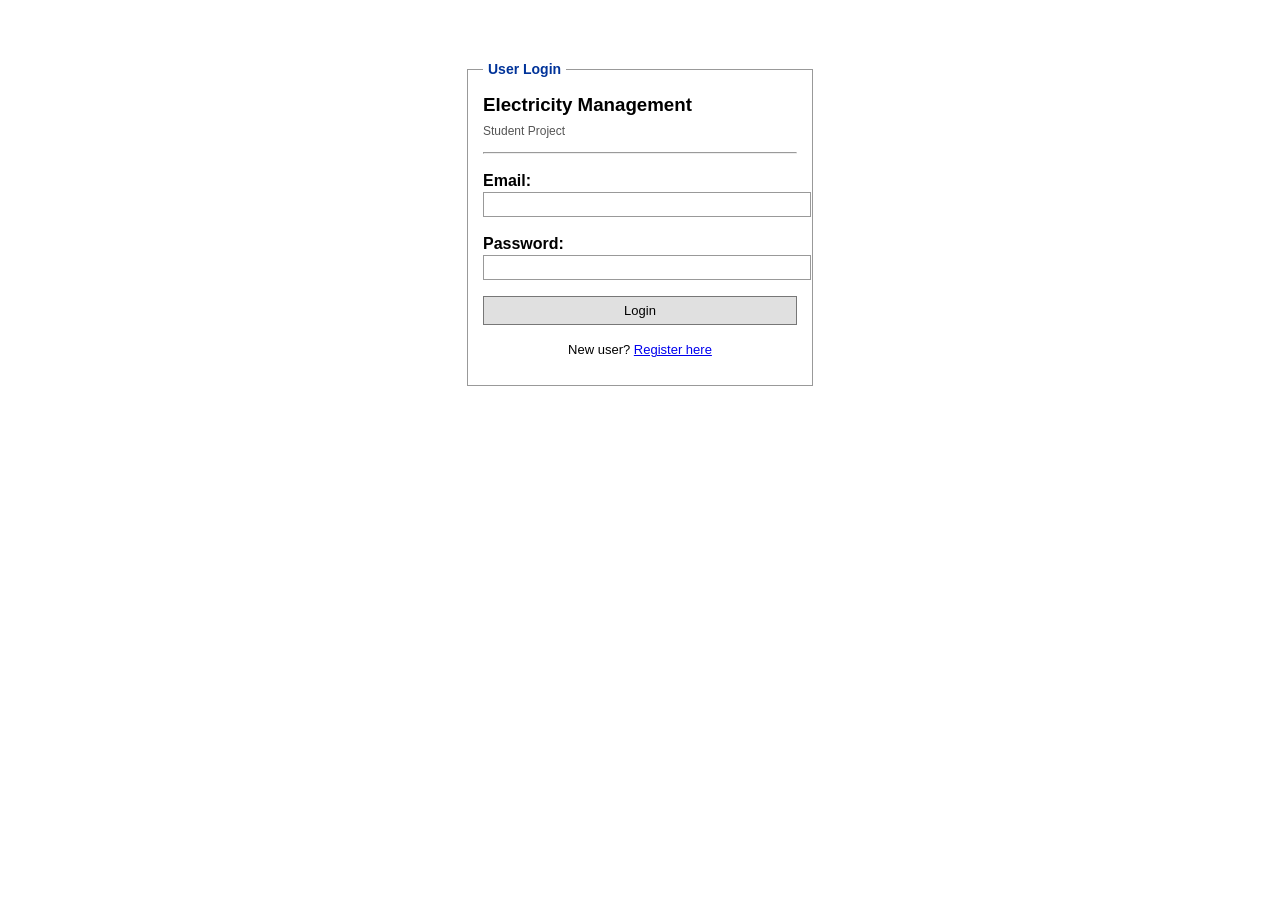
<file: AI-Household-Electricity-Management/frontend/index.html>
<!DOCTYPE html>
<html lang="en">
<head>
  <meta charset="UTF-8">
  <meta http-equiv="Cache-Control" content="no-cache, no-store, must-revalidate">
  <meta http-equiv="Pragma" content="no-cache">
  <meta http-equiv="Expires" content="0">
  <title>Electricity Management System</title>
  <script>
    (function() {
      var token = localStorage.getItem("ai_electricity_token");
      var isAuth = localStorage.getItem("user_authenticated") === "true";
      if (token && isAuth) {
        window.location.replace("pages/ai-forecast.html");
      } else {
        window.location.replace("pages/login.html");
      }
    })();
  </script>
</head>
<body style="font-family: Arial, sans-serif; display: flex; align-items: center; justify-content: center; height: 100vh; background-color: #f4f6f9; color: #333;">
  <p>Loading Electricity Management System... <a href="pages/login.html" style="color: #004085;">Click here to continue</a>.</p>
</body>
</html>
</file>
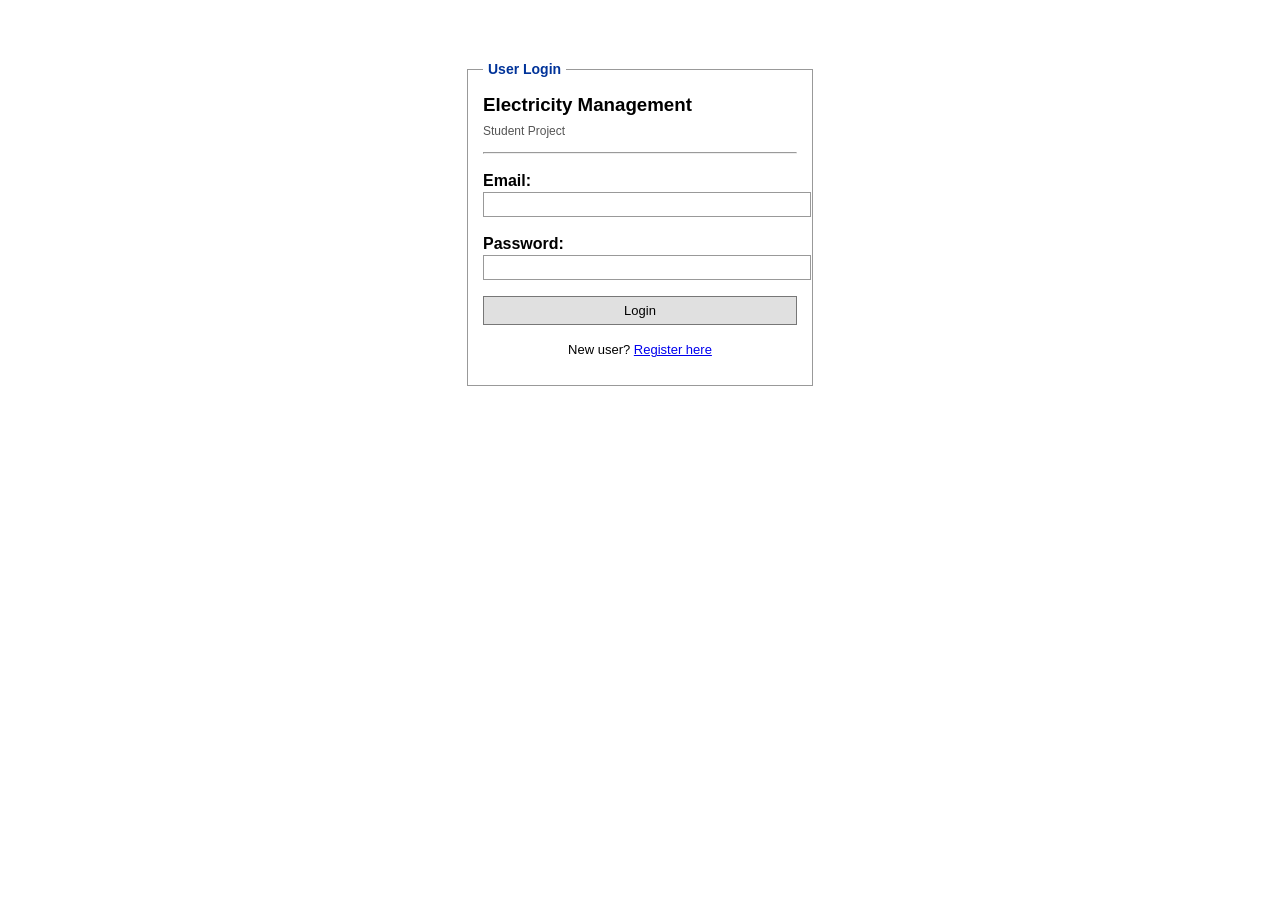
<file: AI-Household-Electricity-Management/frontend/pages/ai-forecast.html>
<!DOCTYPE html>
<html lang="en">
<head>
  <meta charset="UTF-8">
  <title>Forecast - Electricity Management</title>
  <link rel="stylesheet" href="../css/style.css">
  <script>
    (function() {
      if (!localStorage.getItem("ai_electricity_token")) {
        window.location.replace("login.html");
      }
    })();
  </script>
</head>
<body>

  <!-- Simple Navigation Bar -->
  <div class="nav-bar">
    <div>
      <b>Electricity Project</b> &nbsp;|&nbsp;
      <a href="ai-forecast.html" class="active">Forecast</a>
      <a href="gruha-jyothi.html">Gruha Jyothi</a>
      <a href="payment.html">Pay Bill</a>
      <a href="data-entry.html">Profile</a>
    </div>
    <div>
      <span id="headerUserEmail" style="color: #555; font-size: 13px;"></span> &nbsp;|&nbsp;
      <a href="javascript:void(0)" onclick="ApiClient.logout()">Logout</a>
    </div>
  </div>

  <h3 style="margin-bottom: 4px;">Electricity Consumption Forecast</h3>
  <p style="font-size: 13px; color: #555; margin-top: 0; margin-bottom: 12px;">
    Enter your current meter reading to calculate projected consumption.
    <span id="badgeModelName" style="float: right; font-size: 11px; color: #777;">ML Model</span>
  </p>

  <!-- 1. Reading Input -->
  <fieldset>
    <legend>Enter Current Meter Reading</legend>
    <form id="midMonthForm" autocomplete="off">
      <table style="width: 100%; border: none;">
        <tr>
          <td style="width: 45%;">
            <label for="inputPartialKwh">Units Used So Far (kWh):</label><br>
            <input type="number" id="inputPartialKwh" step="0.1" min="0" max="1000" placeholder="e.g. 75" required style="width: 90%;">
          </td>
          <td style="width: 40%;">
            <label for="inputDaysElapsed">Days Elapsed (1-31):</label><br>
            <input type="number" id="inputDaysElapsed" min="1" max="31" placeholder="e.g. 15" required style="width: 90%;">
          </td>
          <td style="width: 15%; vertical-align: bottom;">
            <button type="submit" id="btnUpdateMidMonth" style="padding: 5px 12px; font-weight: bold;">Update</button>
          </td>
        </tr>
      </table>
    </form>
    <div style="margin-top: 8px; font-size: 12px; background: #fafafa; padding: 6px; border: 1px solid #ddd;">
      Status: <b id="midMonthStatusBadge">ON TRACK</b> &nbsp;|&nbsp;
      Daily: <b id="metricDailyBurn">--</b> kWh/day &nbsp;|&nbsp;
      Remaining: <b id="metricRemaining">--</b> kWh &nbsp;|&nbsp;
      Margin to 200: <b id="metricSafetyMargin">--</b> kWh
      <div id="midMonthAdvisory" style="color: #666; margin-top: 3px;">Calculating...</div>
    </div>
  </fieldset>

  <!-- 2. Prediction Results (Simple Table) -->
  <fieldset>
    <legend>Forecast Results</legend>
    <table class="plain-table">
      <tr>
        <th style="width: 25%;">Predicted Units</th>
        <th style="width: 25%;">Daily Average</th>
        <th style="width: 25%;">Estimated Bill</th>
        <th style="width: 25%;">Margin to 200</th>
      </tr>
      <tr style="text-align: center; font-size: 16px;">
        <td><b id="forecastUnits" style="color: #003399;">--</b> <span style="font-size: 12px;">kWh</span></td>
        <td><b id="forecastDailyRate">--</b> <span style="font-size: 12px;">kWh/d</span></td>
        <td>₹<b id="forecastGrossBill" style="color: #003399;">--</b></td>
        <td><b id="forecastMargin">--</b> <span style="font-size: 12px;">kWh</span></td>
      </tr>
      <tr style="font-size: 11px; color: #555;">
        <td style="text-align: center;">End of month</td>
        <td style="text-align: center;">Burn rate</td>
        <td style="text-align: center;">Commercial bill</td>
        <td style="text-align: center;" id="forecastMarginText">Under ceiling</td>
      </tr>
    </table>
  </fieldset>

  <!-- 3. 200 Units Subsidy Limit Progress Bar -->
  <fieldset>
    <legend>Karnataka 200 Units Ceiling Tracker</legend>
    <div style="display: flex; justify-content: space-between; font-size: 12px; margin-bottom: 2px;">
      <span>Entitlement: <b id="lblEntitlement">-- kWh</b></span>
      <span>Status: <b id="meterCeilingStatus">CHECKING</b></span>
      <span>State Cap: <b>200.0 kWh</b></span>
    </div>

    <div class="bar-track">
      <div class="bar-fill" id="forecastMeterFill"></div>
    </div>

    <div style="display: flex; justify-content: space-between; font-size: 12px; color: #555;">
      <span>Projected: <b id="lblProjected">-- kWh</b></span>
      <span id="lblPercent">0% of 200 units</span>
    </div>
  </fieldset>

  <!-- 4. Monthly Budget Tracker -->
  <fieldset>
    <legend>Monthly Bill Budget Tracker</legend>
    <form id="budgetThresholdForm" autocomplete="off" style="margin-bottom: 6px;">
      <label for="inputBudgetInr" style="font-size: 12px;">Monthly Budget Limit (₹):</label>
      <input type="number" id="inputBudgetInr" value="2500" step="50" style="width: 100px;">
      <button type="button" onclick="setPresetBudget(1500)">₹1500</button>
      <button type="button" onclick="setPresetBudget(2500)">₹2500</button>
      <button type="button" onclick="setPresetBudget(3500)">₹3500</button>
      <button type="submit" id="btnUpdateBudget">Save Budget</button>
    </form>

    <div class="bar-track">
      <div class="bar-fill" id="meterBudgetFill"></div>
    </div>

    <div style="display: flex; justify-content: space-between; font-size: 12px;">
      <span>Bill: ₹<b id="lblBudgetProjectedBill">0.00</b> / Limit: ₹<b id="lblBudgetThresholdLimit">2500.00</b></span>
      <span id="lblBudgetPercent">0% used</span>
      <span id="lblBudgetRemainingBuffer">Buffer: ₹0.00</span>
    </div>

    <div style="font-size: 12px; background: #fafafa; border: 1px solid #ddd; padding: 4px 8px; margin-top: 6px;" id="budgetWarningBox">
      Status: <b id="badgeBudgetStatus">WITHIN BUDGET</b> (<span id="lblBudgetWarningBadge">SAFE</span>) -
      <span id="lblBudgetWarningText" style="color: #555;">Checking budget...</span>
    </div>
  </fieldset>

  <!-- 5. Household Summary Table -->
  <fieldset>
    <legend>Household Details (<a href="data-entry.html" style="font-size: 11px;">Edit</a>)</legend>
    <table class="plain-table">
      <tr>
        <td>Consumer No:</td>
        <td><b id="featConsumerNo">--</b></td>
        <td>District:</td>
        <td><b id="featDistrict">--</b></td>
      </tr>
      <tr>
        <td>Members:</td>
        <td><span id="featOccupants">--</span></td>
        <td>Load:</td>
        <td><span id="featLoad">--</span></td>
      </tr>
      <tr>
        <td>Last Month:</td>
        <td><span id="featPastUnits">--</span></td>
        <td>Appliances:</td>
        <td><span id="featAppCount">--</span> (<span id="featAppLoad">--</span>)</td>
      </tr>
      <tr style="display: none;">
        <td colspan="4" id="featAppKwh">--</td>
      </tr>
    </table>
  </fieldset>

  <!-- 6. Next 12 Months Electricity & Bill Forecast -->
  <fieldset>
    <legend>Next 12 Months Electricity Consumption & Bill Forecast</legend>
    <p style="font-size: 12px; color: #555; margin-top: 0; margin-bottom: 8px;">
      Long Short-Term Memory (LSTM) deep learning projections incorporating seasonal Karnataka weather & district climate profiles.
    </p>

    <!-- Annual Summary Table -->
    <table class="plain-table" style="margin-bottom: 12px; text-align: center;">
      <tr style="background-color: #f0f4f8;">
        <th style="width: 25%; text-align: center;">Total 12-Month Energy</th>
        <th style="width: 25%; text-align: center;">Total Estimated Gross Bill</th>
        <th style="width: 25%; text-align: center;">Total Gruha Jyothi Subsidy</th>
        <th style="width: 25%; text-align: center;">Net Annual Payable</th>
      </tr>
      <tr style="font-size: 15px; font-weight: bold;">
        <td><span id="annualTotalKwh" style="color: #003399;">--</span> <span style="font-size: 11px;">kWh</span></td>
        <td>₹<span id="annualGrossBill" style="color: #444;">--</span></td>
        <td>₹<span id="annualSubsidy" style="color: #2e7d32;">--</span></td>
        <td>₹<span id="annualNetPayable" style="color: #c62828;">--</span></td>
      </tr>
    </table>

    <!-- 12-Month Table -->
    <div style="overflow-x: auto;">
      <table class="plain-table" id="forecast12MonthsTable">
        <thead>
          <tr style="background-color: #f0f0f0; text-align: center; font-size: 12px;">
            <th style="width: 5%;">#</th>
            <th style="width: 15%;">Month</th>
            <th style="width: 17%;">Season & Climate</th>
            <th style="width: 17%;">Forecast (kWh)</th>
            <th style="width: 13%;">Gross Bill</th>
            <th style="width: 13%;">Subsidy</th>
            <th style="width: 13%;">Net Payable</th>
            <th style="width: 7%;">Status</th>
          </tr>
        </thead>
        <tbody id="forecast12MonthsTbody" style="font-size: 12px; text-align: center;">
          <tr>
            <td colspan="8" style="padding: 12px; color: #777;">Loading 12-month forecast...</td>
          </tr>
        </tbody>
      </table>
    </div>
  </fieldset>

  <p style="text-align: right; margin-top: 15px;">
    <a href="gruha-jyothi.html" style="font-weight: bold; color: #003399;">
      Next: Check Gruha Jyothi Scheme &rarr;
    </a>
  </p>

  <script src="../js/api/api-client.js"></script>
  <script>
    const user = ApiClient.getUser();
    if (user && user.email) {
      document.getElementById("headerUserEmail").innerText = user.email;
    }

    let currentForecastData = null;

    async function loadForecast(partialKwh, daysElapsed, budgetInr) {
      try {
        if (budgetInr === undefined || budgetInr === null) {
          const savedBudget = localStorage.getItem("user_monthly_budget");
          budgetInr = savedBudget ? parseFloat(savedBudget) : 2500.0;
        }
        document.getElementById("inputBudgetInr").value = budgetInr;

        const profile = await ApiClient.getHouseholdProfile();
        if (profile) {
          document.getElementById("featConsumerNo").innerText = profile.consumerNumber || "KAR-TMK-90214";
          document.getElementById("featDistrict").innerText = profile.district || "Tumakuru";
          document.getElementById("featPastUnits").innerText = (profile.pastMonthUnitsKwh || 160.0) + " kWh";
          document.getElementById("featOccupants").innerText = (profile.householdSize || 4) + " Members";
          document.getElementById("featLoad").innerText = (profile.sanctionedLoadKw || 2.0) + " kW";

          if (!partialKwh && !daysElapsed) {
            const savedPartial = localStorage.getItem("mid_month_partial_kwh");
            const savedDays = localStorage.getItem("mid_month_days_elapsed");
            if (savedPartial && savedDays) {
              partialKwh = parseFloat(savedPartial);
              daysElapsed = parseInt(savedDays);
              document.getElementById("inputPartialKwh").value = partialKwh;
              document.getElementById("inputDaysElapsed").value = daysElapsed;
            } else {
              const defaultDays = 15;
              const defaultPartial = Math.round((Number(profile.pastMonthUnitsKwh || 160) * (defaultDays / 30.0)) * 10.0) / 10.0;
              document.getElementById("inputPartialKwh").value = defaultPartial;
              document.getElementById("inputDaysElapsed").value = defaultDays;
            }
          }
        }

        const data = await ApiClient.getAIForecast(partialKwh, daysElapsed, budgetInr);
        if (!data) return;

        currentForecastData = data;

        document.getElementById("badgeModelName").innerText = data.modelAlgorithm || "Long Short-Term Memory (LSTM)";
        document.getElementById("forecastUnits").innerText = data.predictedKwh.toFixed(1);
        document.getElementById("forecastDailyRate").innerText = data.dailyRunRateKwh.toFixed(2);
        document.getElementById("forecastGrossBill").innerText = data.grossBillInr.toFixed(2);

        document.getElementById("featAppCount").innerText = (data.applianceCount || 4) + " Units";
        document.getElementById("featAppLoad").innerText = (data.totalApplianceLoadKw || 1.5).toFixed(2) + " kW";
        document.getElementById("featAppKwh").innerText = (data.applianceMonthlyKwh || 140.0).toFixed(1) + " kWh";

        const margin = data.ceilingMarginKwh;
        document.getElementById("forecastMargin").innerText = Math.abs(margin).toFixed(1);
        const ceilingBadge = document.getElementById("meterCeilingStatus");
        if (margin >= 0) {
          document.getElementById("forecastMarginText").innerText = "Under 200 ceiling";
          ceilingBadge.innerText = "SAFE";
          ceilingBadge.style.color = "green";
        } else {
          document.getElementById("forecastMarginText").innerText = "Over 200 ceiling!";
          ceilingBadge.innerText = "EXCEEDED";
          ceilingBadge.style.color = "red";
        }

        const pct = Math.min(100, Math.round((data.predictedKwh / 200.0) * 100));
        const meterFill = document.getElementById("forecastMeterFill");
        meterFill.style.width = pct + "%";
        meterFill.style.backgroundColor = pct <= 88 ? "#2e7d32" : (pct <= 100 ? "#f57f17" : "#c62828");

        document.getElementById("lblEntitlement").innerText = (data.entitlementLimitKwh || 176.0).toFixed(1) + " kWh";
        document.getElementById("lblProjected").innerText = data.predictedKwh.toFixed(1) + " kWh";
        document.getElementById("lblPercent").innerText = pct + "% of 200 units";

        const userBudget = data.monthlyBudgetInr || budgetInr || 2500.0;
        const projectedBill = data.grossBillInr || 0.0;
        const utilPct = data.budgetUtilizationPct !== undefined
          ? data.budgetUtilizationPct
          : Math.round((projectedBill / userBudget) * 1000.0) / 10.0;
        const budgetMargin = data.budgetMarginInr !== undefined
          ? data.budgetMarginInr
          : Math.round((userBudget - projectedBill) * 100.0) / 100.0;

        document.getElementById("lblBudgetProjectedBill").innerText = projectedBill.toFixed(2);
        document.getElementById("lblBudgetThresholdLimit").innerText = userBudget.toFixed(2);
        const meterBudgetPct = Math.min(100, Math.max(5, Math.round(utilPct)));
        const budgetFill = document.getElementById("meterBudgetFill");
        budgetFill.style.width = meterBudgetPct + "%";
        budgetFill.style.backgroundColor = utilPct <= 80 ? "#2e7d32" : (utilPct <= 100 ? "#f57f17" : "#c62828");

        const badgeBudget = document.getElementById("badgeBudgetStatus");
        const badgeWarning = document.getElementById("lblBudgetWarningBadge");
        const warningText = document.getElementById("lblBudgetWarningText");

        if (data.budgetStatus === "WITHIN_BUDGET" || utilPct < 80.0) {
          badgeBudget.innerText = "WITHIN BUDGET";
          badgeBudget.style.color = "green";
          badgeWarning.innerText = "SAFE";
          document.getElementById("lblBudgetRemainingBuffer").innerText = `Buffer: +₹${budgetMargin.toFixed(2)}`;
          document.getElementById("lblBudgetPercent").innerText = `${utilPct.toFixed(1)}% used`;
          warningText.innerText = `Projected bill (₹${projectedBill.toFixed(2)}) is within budget.`;
        } else if (data.budgetStatus === "APPROACHING_BUDGET" || (utilPct >= 80.0 && utilPct <= 100.0)) {
          badgeBudget.innerText = "NEAR BUDGET";
          badgeBudget.style.color = "#f57f17";
          badgeWarning.innerText = "WARNING";
          document.getElementById("lblBudgetRemainingBuffer").innerText = `Buffer: +₹${budgetMargin.toFixed(2)}`;
          document.getElementById("lblBudgetPercent").innerText = `${utilPct.toFixed(1)}% used`;
          warningText.innerText = `Projected bill is close to budget limit. Buffer remaining: ₹${budgetMargin.toFixed(2)}.`;
        } else {
          badgeBudget.innerText = "EXCEEDED";
          badgeBudget.style.color = "red";
          badgeWarning.innerText = "EXCEEDED";
          document.getElementById("lblBudgetRemainingBuffer").innerText = `Over: -₹${Math.abs(budgetMargin).toFixed(2)}`;
          document.getElementById("lblBudgetPercent").innerText = `${utilPct.toFixed(1)}% (Over)`;
          warningText.innerText = `Projected bill will exceed budget by ₹${Math.abs(budgetMargin).toFixed(2)}!`;
        }

        document.getElementById("metricDailyBurn").innerText = data.dailyRunRateKwh.toFixed(2);
        document.getElementById("metricRemaining").innerText = (data.projectedRemainingKwh || 0.0).toFixed(1);
        document.getElementById("metricSafetyMargin").innerText = (margin >= 0 ? "+" : "") + margin.toFixed(1);

        const badge = document.getElementById("midMonthStatusBadge");
        if (data.predictedKwh <= data.entitlementLimitKwh && data.predictedKwh <= 200.0) {
          badge.innerText = "ZERO BILL ELIGIBLE";
          badge.style.color = "green";
        } else if (data.predictedKwh > data.entitlementLimitKwh && data.predictedKwh <= 200.0) {
          badge.innerText = "EXCESS BILLED";
          badge.style.color = "#f57f17";
        } else {
          badge.innerText = "SUBSIDY LOST";
          badge.style.color = "red";
        }

        document.getElementById("midMonthAdvisory").innerText = 
          `Pace: ${data.dailyRunRateKwh.toFixed(2)} units/day, Projected: ${data.predictedKwh.toFixed(1)} kWh.`;

        // Render Next 12 Months Electricity & Bill Forecast
        if (data.upcoming12Months && data.upcoming12Months.length > 0) {
          const tbody = document.getElementById("forecast12MonthsTbody");
          tbody.innerHTML = "";

          let totKwh = 0, totGross = 0, totSub = 0, totNet = 0;

          data.upcoming12Months.forEach((m, idx) => {
            const kwh = Number(m.predictedKwh || 0);
            const gross = Number(m.estimatedBillInr || 0);
            const sub = Number(m.subsidyBenefitInr || 0);
            const net = Number(m.netPayableInr || 0);

            totKwh += kwh;
            totGross += gross;
            totSub += sub;
            totNet += net;

            const isSafe = kwh <= 200.0;
            const kwhColor = isSafe ? "#2e7d32" : "#c62828";

            let statusHtml = "";
            if (m.gruhaJyothiStatus === "ZERO_BILL" || net === 0) {
              statusHtml = '<b style="color: #2e7d32; font-size: 11px;">ZERO BILL</b>';
            } else if (m.gruhaJyothiStatus === "SUBSIDIZED_EXCESS" || m.retainsBenefit) {
              statusHtml = '<b style="color: #f57f17; font-size: 11px;">SUBSIDIZED</b>';
            } else {
              statusHtml = '<b style="color: #c62828; font-size: 11px;">FULL TARIFF</b>';
            }

            const tempStr = m.temperatureC ? `${m.temperatureC.toFixed(1)}°C` : "";
            const humStr = m.humidityPct ? `${Math.round(m.humidityPct)}% RH` : "";
            const climateStr = (tempStr && humStr) ? `(${tempStr}, ${humStr})` : "";

            const tr = document.createElement("tr");
            tr.innerHTML = `
              <td>${idx + 1}</td>
              <td style="font-weight: bold; text-align: left; padding-left: 8px;">${m.month || ("Month " + (idx+1))}</td>
              <td><span style="font-weight: 500;">${m.season || "General"}</span> <span style="font-size: 10px; color: #666;">${climateStr}</span></td>
              <td><b style="color: ${kwhColor};">${kwh.toFixed(1)}</b> <span style="font-size: 10px; color: #666;">kWh</span></td>
              <td>₹${gross.toFixed(2)}</td>
              <td style="color: #2e7d32;">${sub > 0 ? ("₹" + sub.toFixed(2)) : "-"}</td>
              <td style="font-weight: bold; color: ${net === 0 ? "#2e7d32" : "#333"};">₹${net.toFixed(2)}</td>
              <td>${statusHtml}</td>
            `;
            tbody.appendChild(tr);
          });

          const annualKwh = (data.totalAnnualProjectedKwh && data.totalAnnualProjectedKwh > 0) ? data.totalAnnualProjectedKwh : totKwh;
          const annualGross = (data.totalAnnualEstimatedBillInr && data.totalAnnualEstimatedBillInr > 0) ? data.totalAnnualEstimatedBillInr : totGross;
          const annualSub = (data.totalAnnualSubsidyBenefitInr !== undefined && data.totalAnnualSubsidyBenefitInr !== null) ? data.totalAnnualSubsidyBenefitInr : totSub;
          const annualNet = (data.totalAnnualNetPayableInr !== undefined && data.totalAnnualNetPayableInr !== null) ? data.totalAnnualNetPayableInr : totNet;

          document.getElementById("annualTotalKwh").innerText = annualKwh.toFixed(1);
          document.getElementById("annualGrossBill").innerText = annualGross.toFixed(2);
          document.getElementById("annualSubsidy").innerText = annualSub.toFixed(2);
          document.getElementById("annualNetPayable").innerText = annualNet.toFixed(2);
        }

      } catch (err) {
        console.error("Error loading forecast:", err);
      }
    }

    document.getElementById("midMonthForm").addEventListener("submit", function(e) {
      e.preventDefault();
      const partial = parseFloat(document.getElementById("inputPartialKwh").value);
      const days = parseInt(document.getElementById("inputDaysElapsed").value);
      const budgetVal = parseFloat(document.getElementById("inputBudgetInr").value) || 2500.0;

      if (!isNaN(partial) && !isNaN(days) && days > 0) {
        localStorage.setItem("mid_month_partial_kwh", partial);
        localStorage.setItem("mid_month_days_elapsed", days);
        loadForecast(partial, days, budgetVal);
      }
    });

    document.getElementById("budgetThresholdForm").addEventListener("submit", function(e) {
      e.preventDefault();
      const budgetVal = parseFloat(document.getElementById("inputBudgetInr").value);
      if (!isNaN(budgetVal) && budgetVal > 0) {
        localStorage.setItem("user_monthly_budget", budgetVal);
        const partial = parseFloat(document.getElementById("inputPartialKwh").value);
        const days = parseInt(document.getElementById("inputDaysElapsed").value);
        loadForecast(partial, days, budgetVal);
      }
    });

    function setPresetBudget(val) {
      document.getElementById("inputBudgetInr").value = val;
      localStorage.setItem("user_monthly_budget", val);
      const partial = parseFloat(document.getElementById("inputPartialKwh").value);
      const days = parseInt(document.getElementById("inputDaysElapsed").value);
      loadForecast(partial, days, val);
    }

    window.addEventListener("DOMContentLoaded", function() {
      loadForecast();
    });
  </script>
</body>
</html>
</file>
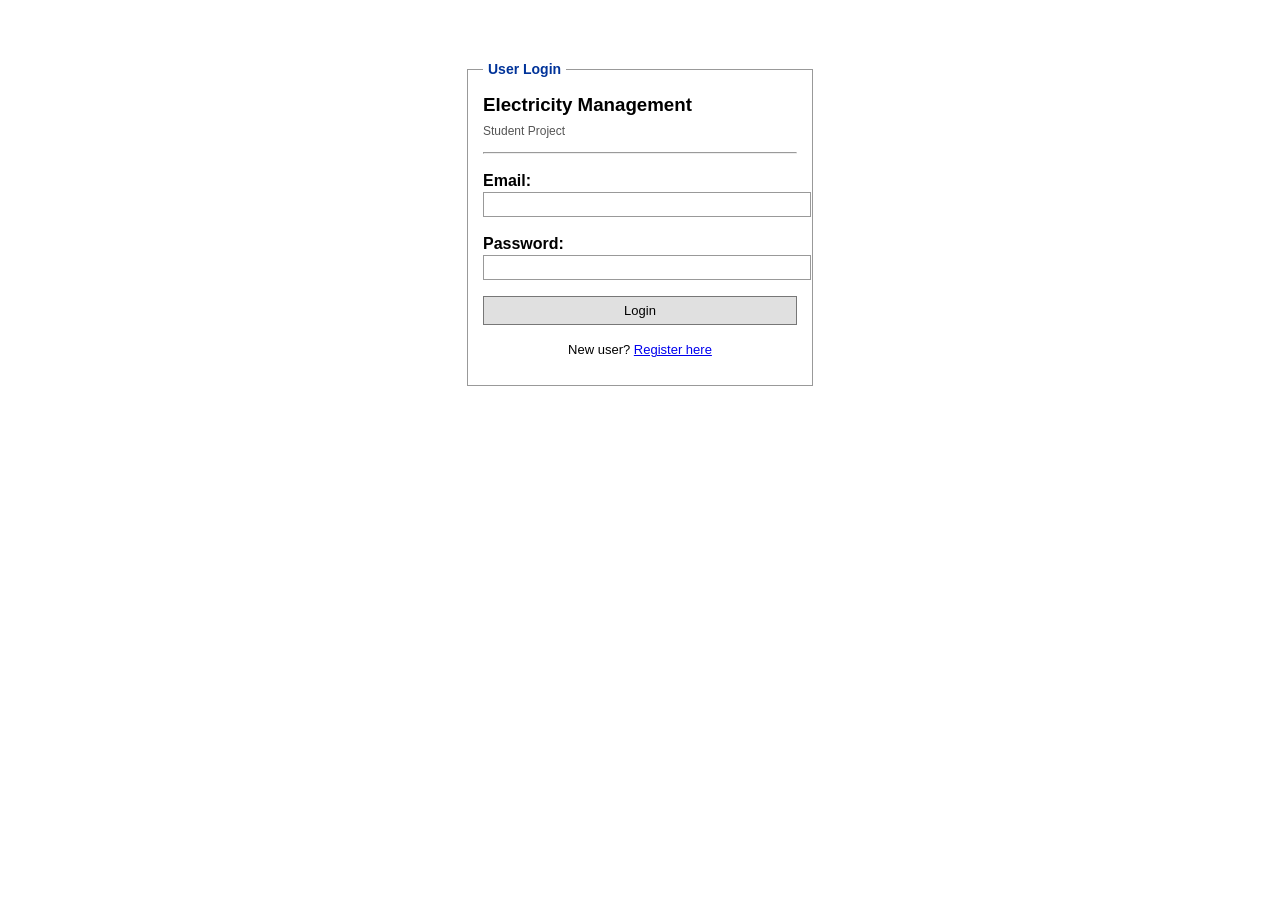
<file: AI-Household-Electricity-Management/frontend/pages/ai-prediction.html>
<!DOCTYPE html>
<html>
<head>
  <meta http-equiv="refresh" content="0; url=ai-forecast.html">
  <script>window.location.replace("ai-forecast.html");</script>
</head>
<body>Redirecting to AI Forecast...</body>
</html>
</file>
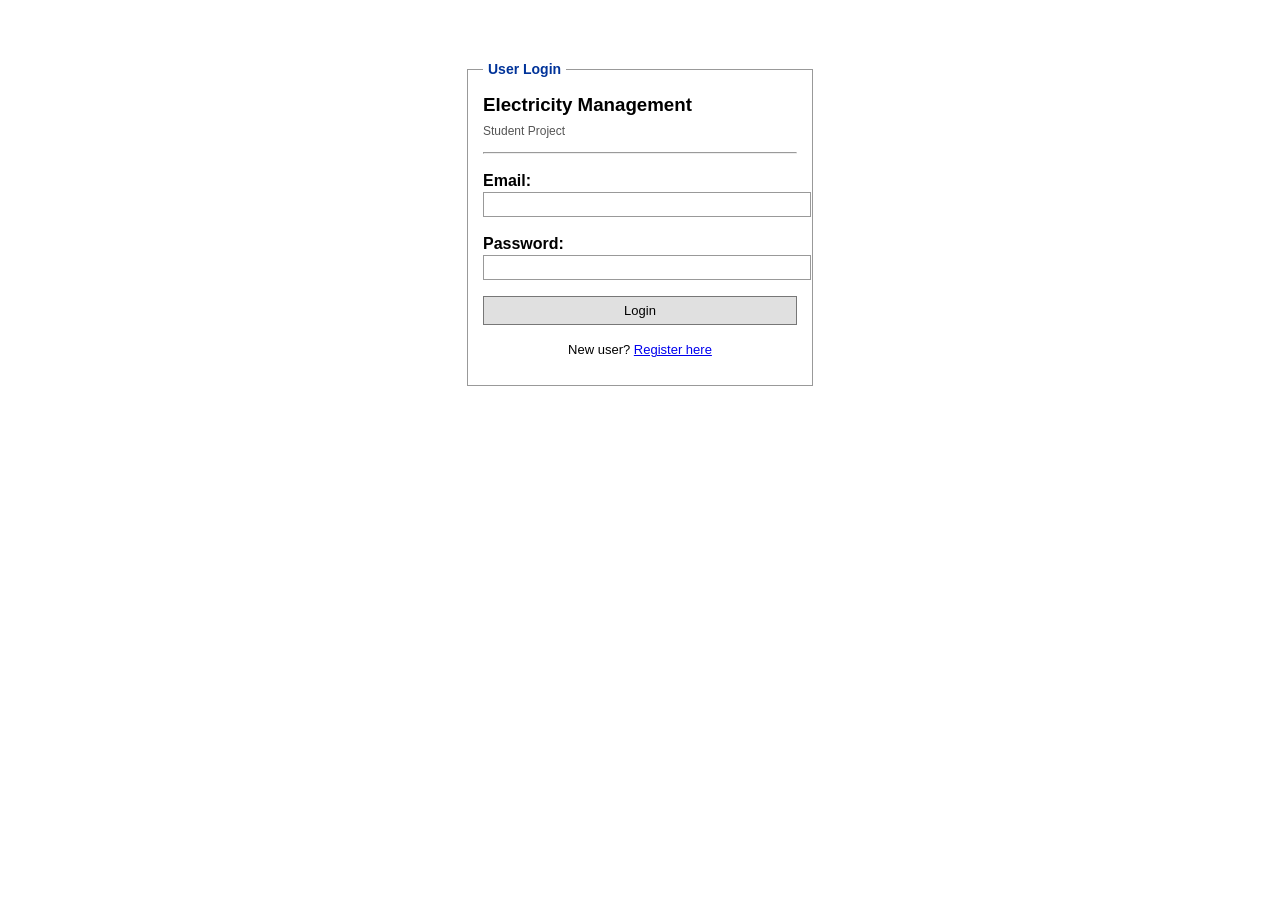
<file: AI-Household-Electricity-Management/frontend/pages/bill-management.html>
<!DOCTYPE html>
<html>
<head>
  <meta http-equiv="refresh" content="0; url=payment.html">
  <script>window.location.replace("payment.html");</script>
</head>
<body>Redirecting to Payment Module...</body>
</html>
</file>
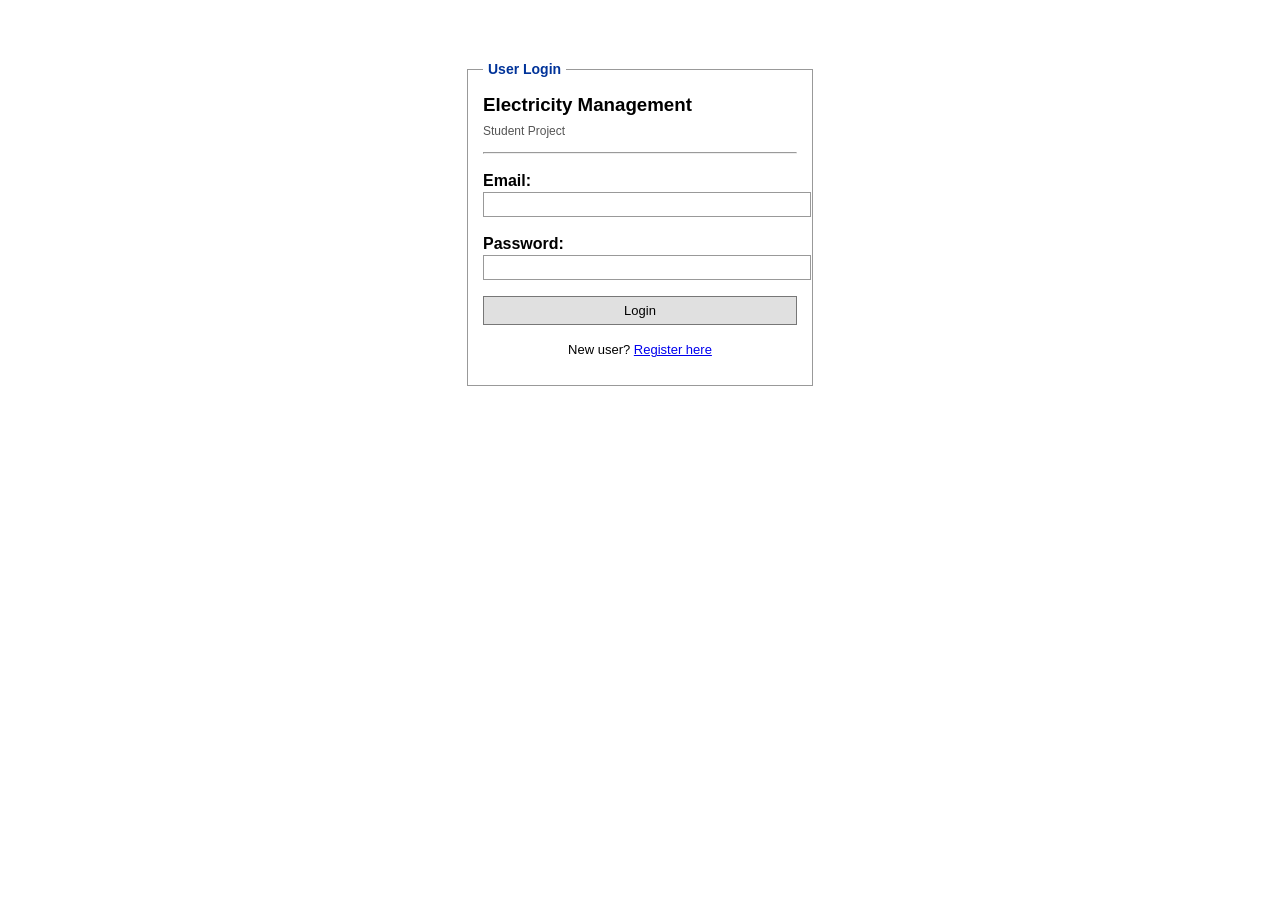
<file: AI-Household-Electricity-Management/frontend/pages/data-entry.html>
<!DOCTYPE html>
<html lang="en">
<head>
  <meta charset="UTF-8">
  <title>Profile - Electricity Management</title>
  <link rel="stylesheet" href="../css/style.css">
  <script>
    (function() {
      if (!localStorage.getItem("ai_electricity_token")) {
        window.location.replace("login.html");
      }
    })();
  </script>
</head>
<body>

  <!-- Simple Navigation Bar -->
  <div class="nav-bar">
    <div>
      <b>Electricity Project</b> &nbsp;|&nbsp;
      <a href="ai-forecast.html">Forecast</a>
      <a href="gruha-jyothi.html">Gruha Jyothi</a>
      <a href="payment.html">Pay Bill</a>
      <a href="data-entry.html" class="active">Profile</a>
    </div>
    <div>
      <span id="headerUserEmail" style="color: #555; font-size: 13px;"></span> &nbsp;|&nbsp;
      <a href="javascript:void(0)" onclick="ApiClient.logout()">Logout</a>
    </div>
  </div>

  <h3 style="margin-bottom: 4px;">Household Profile &amp; Appliances</h3>
  <p style="font-size: 13px; color: #555; margin-top: 0; margin-bottom: 12px;">
    Update your registered meter details and electrical appliances.
  </p>

  <div id="saveAlert" class="alert-box alert-success d-none">
    <b>Saved!</b> Profile updated successfully.
  </div>

  <form id="dataEntryForm" autocomplete="off">

    <!-- 1. Connection Details -->
    <fieldset>
      <legend>Connection Details</legend>
      <table style="width: 100%; border: none;">
        <tr>
          <td style="width: 50%;">
            <label for="consumerNo">Consumer Number:</label><br>
            <input type="text" id="consumerNo" required style="width: 95%;">
          </td>
          <td style="width: 50%;">
            <label for="meterNo">Meter Number:</label><br>
            <input type="text" id="meterNo" required style="width: 95%;">
          </td>
        </tr>
        <tr>
          <td>
            <label for="district">District (Karnataka):</label><br>
            <select id="district" required style="width: 95%;">
              <option value="Tumakuru">Tumakuru</option>
              <option value="Bengaluru Urban">Bengaluru Urban</option>
              <option value="Bengaluru Rural">Bengaluru Rural</option>
              <option value="Mysuru">Mysuru</option>
              <option value="Mandya">Mandya</option>
              <option value="Hassan">Hassan</option>
              <option value="Belagavi">Belagavi</option>
              <option value="Kalaburagi">Kalaburagi</option>
              <option value="Raichur">Raichur</option>
              <option value="Dakshina Kannada">Dakshina Kannada</option>
              <option value="Davanagere">Davanagere</option>
              <option value="Shivamogga">Shivamogga</option>
            </select>
          </td>
          <td>
            <label for="dwellingType">House Type:</label><br>
            <select id="dwellingType" required style="width: 95%;">
              <option value="Apartment/flat">Apartment</option>
              <option value="Independent house">Independent House</option>
              <option value="Villa / Row house">Villa</option>
            </select>
          </td>
        </tr>
        <tr>
          <td>
            <label for="sanctionedLoad">Load (kW):</label><br>
            <input type="number" step="0.5" min="0.5" max="25" id="sanctionedLoad" required style="width: 95%;">
          </td>
          <td>
            <label for="householdSize">Occupants (Members):</label><br>
            <input type="number" id="householdSize" min="1" max="20" required style="width: 95%;">
          </td>
        </tr>
      </table>
    </fieldset>

    <!-- 2. Previous Month Bill -->
    <fieldset>
      <legend>Previous Month Baseline</legend>
      <table style="width: 100%; border: none;">
        <tr>
          <td style="width: 33%;">
            <label for="pastMonthName">Month:</label><br>
            <input type="text" id="pastMonthName" required style="width: 90%;">
          </td>
          <td style="width: 33%;">
            <label for="pastUnits">Units (kWh):</label><br>
            <input type="number" step="0.1" min="0" id="pastUnits" required style="width: 90%;">
          </td>
          <td style="width: 33%;">
            <label for="pastBill">Bill Paid (₹):</label><br>
            <input type="number" step="1" min="0" id="pastBill" required style="width: 90%;">
          </td>
        </tr>
      </table>
      <div style="font-size: 12px; color: #555; margin-top: 5px;">
        Entitlement Limit: <b id="previewEntitlement">176.0 kWh / month</b>
      </div>
    </fieldset>

    <!-- 3. Appliances -->
    <fieldset>
      <legend>Home Appliances</legend>
      <div style="margin-bottom: 8px; text-align: right;">
        <button type="button" onclick="addCustomApplianceRow()">+ Add Appliance</button>
      </div>

      <table class="plain-table">
        <thead>
          <tr>
            <th>Appliance</th>
            <th>Category</th>
            <th style="width: 55px;">Watts</th>
            <th style="width: 45px;">Qty</th>
            <th style="width: 55px;">Hrs/Day</th>
            <th style="width: 60px;">Units/Mo</th>
            <th style="width: 30px;"></th>
          </tr>
        </thead>
        <tbody id="applianceTableBody"></tbody>
      </table>

      <div style="font-size: 12px; background: #f5f5f5; padding: 6px; border: 1px solid #ccc; display: flex; justify-content: space-around; margin-bottom: 12px;">
        <span>Count: <b id="lblTotalAppCount">0 Units</b></span>
        <span>Load: <b id="lblTotalAppLoad">0.00 kW</b></span>
        <span>Usage: <b id="lblTotalAppKwh">0.0 kWh</b></span>
      </div>

      <button type="submit" id="btnSaveData" style="width: 100%; padding: 8px; font-weight: bold;">
        Save Household Details
      </button>
    </fieldset>

  </form>

  <script src="../js/api/api-client.js"></script>
  <script>
    const user = ApiClient.getUser();
    if (user && user.email) {
      document.getElementById("headerUserEmail").innerText = user.email;
    }

    let appliancesList = [
      { name: "Refrigerator", category: "Cooling", wattage: 250, quantity: 1, dailyHours: 24.0 },
      { name: "Ceiling Fans", category: "Cooling", wattage: 75, quantity: 3, dailyHours: 10.0 },
      { name: "LED Bulbs", category: "Lighting", wattage: 15, quantity: 8, dailyHours: 6.0 },
      { name: "Television", category: "Entertainment", wattage: 100, quantity: 1, dailyHours: 4.0 }
    ];

    function renderAppliances() {
      const tbody = document.getElementById("applianceTableBody");
      tbody.innerHTML = "";

      appliancesList.forEach((app, idx) => {
        const kwh = Math.round(((app.wattage * app.quantity * app.dailyHours * 30.0) / 1000.0) * 10.0) / 10.0;
        const tr = document.createElement("tr");
        tr.innerHTML = `
          <td><input type="text" class="app-name" value="${app.name}" data-idx="${idx}" required style="width: 95%;"></td>
          <td>
            <select class="app-cat" data-idx="${idx}" style="width: 95%;">
              <option value="Cooling" ${app.category === "Cooling" ? "selected" : ""}>Cool</option>
              <option value="Lighting" ${app.category === "Lighting" ? "selected" : ""}>Light</option>
              <option value="Entertainment" ${app.category === "Entertainment" ? "selected" : ""}>TV</option>
              <option value="Heating" ${app.category === "Heating" ? "selected" : ""}>Heat</option>
              <option value="General" ${app.category === "General" ? "selected" : ""}>Gen</option>
            </select>
          </td>
          <td><input type="number" class="app-watt" value="${app.wattage}" min="1" max="10000" data-idx="${idx}" required style="width: 50px;"></td>
          <td><input type="number" class="app-qty" value="${app.quantity}" min="0" max="50" data-idx="${idx}" required style="width: 40px;"></td>
          <td><input type="number" class="app-hours" value="${app.dailyHours}" step="0.5" min="0" max="24" data-idx="${idx}" required style="width: 45px;"></td>
          <td style="text-align: right;"><b><span id="rowKwh_${idx}">${kwh.toFixed(1)}</span></b></td>
          <td style="text-align: center;"><button type="button" onclick="removeApplianceRow(${idx})" style="padding: 1px 5px; color: red;">X</button></td>
        `;
        tbody.appendChild(tr);
      });

      attachRowListeners();
      updateApplianceTotals();
    }

    function attachRowListeners() {
      document.querySelectorAll(".app-name").forEach(el => {
        el.addEventListener("input", function() {
          const idx = parseInt(this.getAttribute("data-idx"));
          appliancesList[idx].name = this.value;
        });
      });
      document.querySelectorAll(".app-cat").forEach(el => {
        el.addEventListener("change", function() {
          const idx = parseInt(this.getAttribute("data-idx"));
          appliancesList[idx].category = this.value;
        });
      });
      document.querySelectorAll(".app-watt, .app-qty, .app-hours").forEach(el => {
        el.addEventListener("input", function() {
          const idx = parseInt(this.getAttribute("data-idx"));
          const row = this.closest("tr");
          const watt = parseFloat(row.querySelector(".app-watt").value) || 0;
          const qty = parseInt(row.querySelector(".app-qty").value) || 0;
          const hrs = parseFloat(row.querySelector(".app-hours").value) || 0;

          appliancesList[idx].wattage = watt;
          appliancesList[idx].quantity = qty;
          appliancesList[idx].dailyHours = hrs;

          const rowKwh = Math.round(((watt * qty * hrs * 30.0) / 1000.0) * 10.0) / 10.0;
          document.getElementById(`rowKwh_${idx}`).innerText = rowKwh.toFixed(1);
          updateApplianceTotals();
        });
      });
    }

    function updateApplianceTotals() {
      let totalQty = 0;
      let totalWatts = 0;
      let totalKwh = 0;

      appliancesList.forEach(a => {
        const qty = Number(a.quantity) || 0;
        const watt = Number(a.wattage) || 0;
        const hrs = Number(a.dailyHours) || 0;

        totalQty += qty;
        totalWatts += (watt * qty);
        totalKwh += ((watt * qty * hrs * 30.0) / 1000.0);
      });

      document.getElementById("lblTotalAppCount").innerText = totalQty + " Units";
      document.getElementById("lblTotalAppLoad").innerText = (totalWatts / 1000.0).toFixed(2) + " kW";
      document.getElementById("lblTotalAppKwh").innerText = totalKwh.toFixed(1) + " kWh";
    }

    function addCustomApplianceRow() {
      appliancesList.push({
        name: "New Appliance",
        category: "General",
        wattage: 100,
        quantity: 1,
        dailyHours: 2.0
      });
      renderAppliances();
    }

    function removeApplianceRow(idx) {
      if (appliancesList.length <= 1) {
        appliancesList[0].quantity = 0;
        renderAppliances();
        return;
      }
      appliancesList.splice(idx, 1);
      renderAppliances();
    }

    document.getElementById("pastUnits").addEventListener("input", function() {
      const units = parseFloat(this.value) || 0;
      const entitled = Math.min(200.0, Math.round(units * 1.10 * 10.0) / 10.0);
      document.getElementById("previewEntitlement").innerText = entitled.toFixed(1) + " kWh / month";
    });

    async function loadProfile() {
      const profile = await ApiClient.getHouseholdProfile();
      if (profile) {
        if (profile.consumerNumber) document.getElementById("consumerNo").value = profile.consumerNumber;
        if (profile.meterNumber) document.getElementById("meterNo").value = profile.meterNumber;
        if (profile.district) document.getElementById("district").value = profile.district;
        if (profile.dwellingType) document.getElementById("dwellingType").value = profile.dwellingType;
        if (profile.sanctionedLoadKw) document.getElementById("sanctionedLoad").value = profile.sanctionedLoadKw;
        if (profile.householdSize) document.getElementById("householdSize").value = profile.householdSize;
        if (profile.pastMonthName) document.getElementById("pastMonthName").value = profile.pastMonthName;
        if (profile.pastMonthUnitsKwh) {
          document.getElementById("pastUnits").value = profile.pastMonthUnitsKwh;
          const entitled = Math.min(200.0, Math.round(profile.pastMonthUnitsKwh * 1.10 * 10.0) / 10.0);
          document.getElementById("previewEntitlement").innerText = entitled.toFixed(1) + " kWh / month";
        }
        if (profile.pastMonthBillAmount) document.getElementById("pastBill").value = profile.pastMonthBillAmount;

        if (profile.appliances && Array.isArray(profile.appliances) && profile.appliances.length > 0) {
          appliancesList = profile.appliances.map(a => ({
            name: a.name,
            category: a.category || "General",
            wattage: a.wattage || 100,
            quantity: a.quantity !== undefined ? a.quantity : 1,
            dailyHours: a.dailyHours || 2.0
          }));
        }
      }
      renderAppliances();
    }

    document.getElementById("dataEntryForm").addEventListener("submit", async function(e) {
      e.preventDefault();
      const saveBtn = document.getElementById("btnSaveData");
      const alertBox = document.getElementById("saveAlert");

      saveBtn.disabled = true;
      saveBtn.innerText = "Saving...";

      const units = parseFloat(document.getElementById("pastUnits").value) || 160.0;
      const entitled = Math.min(200.0, Math.round(units * 1.10 * 10.0) / 10.0);

      const activeAppliances = appliancesList
        .filter(a => a.name && a.name.trim() !== "" && a.quantity > 0)
        .map(a => ({
          name: a.name.trim(),
          category: a.category || "General",
          wattage: parseInt(a.wattage) || 100,
          quantity: parseInt(a.quantity) || 1,
          dailyHours: parseFloat(a.dailyHours) || 2.0,
          monthlyKwh: Math.round(((a.wattage * a.quantity * a.dailyHours * 30.0) / 1000.0) * 10.0) / 10.0
        }));

      const payload = {
        consumerNumber: document.getElementById("consumerNo").value.trim(),
        meterNumber: document.getElementById("meterNo").value.trim(),
        district: document.getElementById("district").value,
        dwellingType: document.getElementById("dwellingType").value,
        sanctionedLoadKw: parseFloat(document.getElementById("sanctionedLoad").value) || 2.0,
        householdSize: parseInt(document.getElementById("householdSize").value) || 4,
        pastMonthName: document.getElementById("pastMonthName").value.trim(),
        pastMonthUnitsKwh: units,
        pastMonthBillAmount: parseFloat(document.getElementById("pastBill").value) || 1120.0,
        entitledUnitsKwh: entitled,
        appliances: activeAppliances
      };

      await ApiClient.saveHouseholdProfile(payload);

      alertBox.classList.remove("d-none");
      saveBtn.disabled = false;
      saveBtn.innerText = "Save Household Details";

      setTimeout(() => {
        alertBox.classList.add("d-none");
      }, 3000);
    });

    loadProfile();
  </script>
</body>
</html>
</file>
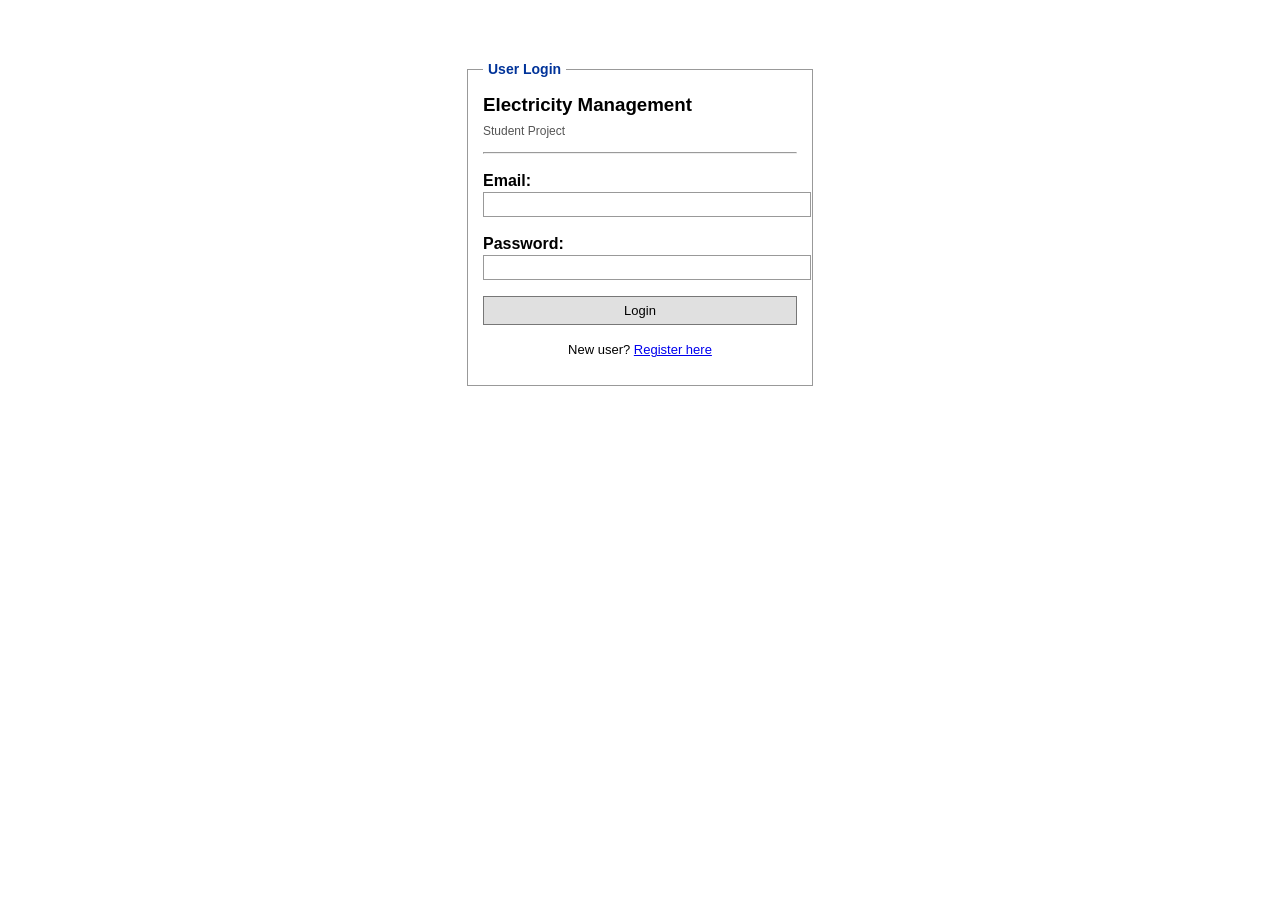
<file: AI-Household-Electricity-Management/frontend/pages/gruha-jyothi.html>
<!DOCTYPE html>
<html lang="en">
<head>
  <meta charset="UTF-8">
  <title>Gruha Jyothi - Electricity Management</title>
  <link rel="stylesheet" href="../css/style.css">
  <script>
    (function() {
      if (!localStorage.getItem("ai_electricity_token")) {
        window.location.replace("login.html");
      }
    })();
  </script>
</head>
<body>

  <!-- Simple Navigation Bar -->
  <div class="nav-bar">
    <div>
      <b>Electricity Project</b> &nbsp;|&nbsp;
      <a href="ai-forecast.html">Forecast</a>
      <a href="gruha-jyothi.html" class="active">Gruha Jyothi</a>
      <a href="payment.html">Pay Bill</a>
      <a href="data-entry.html">Profile</a>
    </div>
    <div>
      <span id="headerUserEmail" style="color: #555; font-size: 13px;"></span> &nbsp;|&nbsp;
      <a href="javascript:void(0)" onclick="ApiClient.logout()">Logout</a>
    </div>
  </div>

  <h3 style="margin-bottom: 4px;">Karnataka Gruha Jyothi Scheme</h3>
  <p style="font-size: 13px; color: #555; margin-top: 0; margin-bottom: 12px;">
    Check your 100% zero-bill subsidy qualification.
  </p>

  <!-- 1. Mid-Month Live Reading Form -->
  <fieldset>
    <legend>Check Reading Pace</legend>
    <form id="gjMidMonthForm" autocomplete="off">
      <table style="width: 100%; border: none;">
        <tr>
          <td style="width: 45%;">
            <label for="gjInputPartialKwh">Units Used So Far (kWh):</label><br>
            <input type="number" id="gjInputPartialKwh" step="0.1" min="0" max="1000" placeholder="e.g. 75" required style="width: 90%;">
          </td>
          <td style="width: 40%;">
            <label for="gjInputDaysElapsed">Days Elapsed (1-31):</label><br>
            <input type="number" id="gjInputDaysElapsed" min="1" max="31" placeholder="e.g. 15" required style="width: 90%;">
          </td>
          <td style="width: 15%; vertical-align: bottom;">
            <button type="submit" id="btnUpdateGjAssessment" style="padding: 5px 12px; font-weight: bold;">Check</button>
          </td>
        </tr>
      </table>
    </form>
    <div style="margin-top: 8px; font-size: 12px; background: #fafafa; padding: 6px; border: 1px solid #ddd;">
      Status: <b id="lblGjTrajectoryBadge">EVALUATING</b> &nbsp;|&nbsp;
      Used: <b id="lblGjPartialKwh">--</b> kWh &nbsp;|&nbsp;
      Days: <b id="lblGjDaysElapsed">--</b> &nbsp;|&nbsp;
      Daily: <b id="lblGjDailyRate">--</b> kWh/d &nbsp;|&nbsp;
      Projected: <b id="lblGjProjectedUnits">--</b> kWh
    </div>
  </fieldset>

  <!-- 2. Assessment Result -->
  <fieldset>
    <legend>Subsidy Eligibility Result</legend>
    <div style="display: flex; justify-content: space-between; font-size: 13px;">
      <span>Eligibility Status: <b id="gjStatusBadge" style="color: green;">CHECKING...</b></span>
      <span>Consumer: <b id="gjConsumerNo">--</b></span>
    </div>

    <h4 id="gjHeadline" style="margin: 8px 0 4px 0; color: #003399;">Evaluating Benefit</h4>
    <p id="gjGuidance" style="font-size: 13px; color: #555; margin: 0 0 10px 0;">
      Comparing projected consumption against entitlement limit.
    </p>

    <table class="plain-table">
      <tr>
        <th style="width: 33%; text-align: center;">Total Bill</th>
        <th style="width: 33%; text-align: center;">Govt Subsidy</th>
        <th style="width: 33%; text-align: center;">You Pay</th>
      </tr>
      <tr style="text-align: center; font-size: 18px;">
        <td>₹<b id="gjGrossBill">0.00</b></td>
        <td style="color: green;">-₹<b id="gjSubsidy">0.00</b></td>
        <td style="color: #003399;">₹<b id="gjNetPayable">0.00</b></td>
      </tr>
    </table>
  </fieldset>

  <!-- 3. The 2 Rules -->
  <fieldset>
    <legend>Subsidy Thresholds</legend>
    <div style="margin-bottom: 8px;">
      <div style="display: flex; justify-content: space-between; font-size: 12px;">
        <span>Rule 1: Entitlement Limit (<span id="valBaseUnits">--</span> + 10%):</span>
        <span><b><span id="valProj1">--</span> / <span id="valEntitle1">--</span></b></span>
      </div>
      <div class="bar-track">
        <div class="bar-fill" id="meterEntitleFill"></div>
      </div>
    </div>

    <div>
      <div style="display: flex; justify-content: space-between; font-size: 12px;">
        <span>Rule 2: Karnataka 200 Units Ceiling:</span>
        <span><b><span id="valProj2">--</span> / 200.0 kWh</b></span>
      </div>
      <div class="bar-track">
        <div class="bar-fill" id="meterCeilingFill"></div>
      </div>
    </div>
  </fieldset>

  <!-- 4. What-If Simulator -->
  <fieldset>
    <legend>What-If Bill Calculator</legend>
    <div style="margin-bottom: 8px; font-size: 13px;">
      <label for="simUnitsInput">Simulate Units (kWh):</label>
      <input type="number" id="simUnitsInput" min="10" max="400" placeholder="e.g. 150" style="width: 80px;">
      <button type="button" onclick="setSimValue(130)">130 kWh (Safe)</button>
      <button type="button" onclick="setSimValue(175)">175 kWh (Near Cap)</button>
      <button type="button" onclick="setSimValue(210)">210 kWh (>200)</button>
    </div>

    <div style="background: #fafafa; border: 1px solid #ddd; padding: 8px; font-size: 13px;" id="simOutputBox">
      Status: <b id="simStatusText" style="color: #003399;">100% ZERO BILL</b> (<span id="simDiffCeiling">Below Ceiling</span>)
      <br>
      Gross Bill: <b><span id="simGross">₹0.00</span></b> &nbsp;|&nbsp;
      Subsidy: <b style="color: green;"><span id="simSubsidy">-₹0.00</span></b> &nbsp;|&nbsp;
      Net Payable: <b style="color: #003399;"><span id="simNet">₹0.00</span></b>
    </div>
  </fieldset>

  <p style="text-align: right; margin-top: 15px;">
    <a href="payment.html" style="font-weight: bold; color: #003399;">
      Next: Proceed to Pay Bill &rarr;
    </a>
  </p>

  <script src="../js/api/api-client.js"></script>
  <script>
    const user = ApiClient.getUser();
    if (user && user.email) {
      document.getElementById("headerUserEmail").innerText = user.email;
    }

    let globalEntitledUnits = 176.0;
    let globalSanctionedLoad = 2.0;

    async function loadAssessment(customPartial, customDays) {
      let partial = customPartial;
      let days = customDays;

      if (partial === undefined || partial === null) {
        const savedPartial = localStorage.getItem("mid_month_partial_kwh");
        if (savedPartial) partial = parseFloat(savedPartial);
      }
      if (days === undefined || days === null) {
        const savedDays = localStorage.getItem("mid_month_days_elapsed");
        if (savedDays) days = parseInt(savedDays);
      }

      const assessment = await ApiClient.getGruhaJyothiAssessment(partial, days);
      const forecast = await ApiClient.getAIForecast(partial, days);

      if (!assessment || !forecast) return;

      const currentPartial = (assessment.currentPartialKwh !== undefined && assessment.currentPartialKwh !== null)
        ? assessment.currentPartialKwh
        : (forecast.currentPartialKwh !== undefined ? forecast.currentPartialKwh : (partial || 80.0));

      const currentDays = (assessment.daysElapsed !== undefined && assessment.daysElapsed !== null)
        ? assessment.daysElapsed
        : (forecast.daysElapsed !== undefined ? forecast.daysElapsed : (days || 15));

      const dailyRate = assessment.dailyRunRateKwh || forecast.dailyRunRateKwh || (Math.round((currentPartial / currentDays) * 100) / 100);

      document.getElementById("gjInputPartialKwh").value = currentPartial;
      document.getElementById("gjInputDaysElapsed").value = currentDays;

      document.getElementById("lblGjPartialKwh").innerText = Number(currentPartial).toFixed(1);
      document.getElementById("lblGjDaysElapsed").innerText = currentDays;
      document.getElementById("lblGjDailyRate").innerText = Number(dailyRate).toFixed(2);

      globalEntitledUnits = assessment.entitledUnitsKwh || forecast.entitlementLimitKwh || 176.0;
      globalSanctionedLoad = forecast.sanctionedLoadKw || 2.0;

      const predicted = assessment.currentPredictedUnitsKwh || forecast.predictedKwh || 160.0;
      document.getElementById("lblGjProjectedUnits").innerText = predicted.toFixed(1);

      const entitled = globalEntitledUnits;
      const gross = forecast.grossBillInr || 1120.0;
      const subsidy = forecast.subsidyBenefitInr || (forecast.netPayableInr === 0 ? gross : 0);
      const net = forecast.netPayableInr !== undefined ? forecast.netPayableInr : 0.0;

      document.getElementById("gjConsumerNo").innerText = assessment.consumerNumber || "KAR-TMK-90214";
      document.getElementById("gjGrossBill").innerText = gross.toFixed(2);
      document.getElementById("gjSubsidy").innerText = subsidy.toFixed(2);
      document.getElementById("gjNetPayable").innerText = net.toFixed(2);

      const statusBadge = document.getElementById("gjStatusBadge");
      const headline = document.getElementById("gjHeadline");
      const guidance = document.getElementById("gjGuidance");
      const trajBadge = document.getElementById("lblGjTrajectoryBadge");

      if (assessment.subsidyStatus === "ELIGIBLE" || (predicted <= entitled && predicted <= 200.0)) {
        statusBadge.innerText = "100% ZERO BILL";
        statusBadge.style.color = "green";
        headline.innerText = "Qualified for Zero Bill (₹0.00)";
        guidance.innerText = `Projected usage (${predicted.toFixed(1)} kWh) is under your entitlement (${entitled.toFixed(1)} kWh).`;
        trajBadge.innerText = "ZERO BILL ON TRACK";
        trajBadge.style.color = "green";
      } else if (assessment.subsidyStatus === "APPROACHING_THRESHOLD" || (predicted > entitled && predicted <= 200.0)) {
        statusBadge.innerText = "EXCESS UNITS BILLED";
        statusBadge.style.color = "#f57f17";
        headline.innerText = "Entitlement Exceeded (Under 200 Units)";
        guidance.innerText = `Usage (${predicted.toFixed(1)} kWh) exceeds entitlement (${entitled.toFixed(1)} kWh). Pay ₹${net.toFixed(2)} for extra units.`;
        trajBadge.innerText = "EXCESS BILLED";
        trajBadge.style.color = "#f57f17";
      } else {
        statusBadge.innerText = "SUBSIDY FORFEITED (>200 kWh)";
        statusBadge.style.color = "red";
        headline.innerText = "Commercial Bill Payable";
        guidance.innerText = `Usage (${predicted.toFixed(1)} kWh) exceeds 200 units ceiling. Subsidy is lost.`;
        trajBadge.innerText = "CEILING EXCEEDED";
        trajBadge.style.color = "red";
      }

      document.getElementById("valProj1").innerText = predicted.toFixed(1) + " kWh";
      document.getElementById("valEntitle1").innerText = entitled.toFixed(1) + " kWh";
      document.getElementById("valBaseUnits").innerText = (assessment.historical12MonthAvgKwh || 160.0).toFixed(1);
      const pctEntitle = Math.min(100, Math.max(5, (predicted / entitled) * 100));
      const entFill = document.getElementById("meterEntitleFill");
      entFill.style.width = pctEntitle + "%";
      entFill.style.backgroundColor = pctEntitle <= 100 ? "#2e7d32" : "#c62828";

      document.getElementById("valProj2").innerText = predicted.toFixed(1) + " kWh";
      const pctCeiling = Math.min(100, Math.max(5, (predicted / 200.0) * 100));
      const ceilFill = document.getElementById("meterCeilingFill");
      ceilFill.style.width = pctCeiling + "%";
      ceilFill.style.backgroundColor = pctCeiling <= 88 ? "#2e7d32" : (pctCeiling <= 100 ? "#f57f17" : "#c62828");

      document.getElementById("simUnitsInput").value = Math.round(predicted);
      runSimulation(Math.round(predicted));
    }

    document.getElementById("gjMidMonthForm").addEventListener("submit", function(e) {
      e.preventDefault();
      const partialVal = parseFloat(document.getElementById("gjInputPartialKwh").value);
      const daysVal = parseInt(document.getElementById("gjInputDaysElapsed").value);

      if (!isNaN(partialVal) && !isNaN(daysVal) && daysVal > 0) {
        localStorage.setItem("mid_month_partial_kwh", partialVal);
        localStorage.setItem("mid_month_days_elapsed", daysVal);
        loadAssessment(partialVal, daysVal);
      }
    });

    function setSimValue(val) {
      document.getElementById("simUnitsInput").value = val;
      runSimulation(val);
    }

    document.getElementById("simUnitsInput").addEventListener("input", function() {
      runSimulation(parseFloat(this.value) || 0);
    });

    function runSimulation(units) {
      const calc = ApiClient.calculateLocalBill(units, globalSanctionedLoad, globalEntitledUnits);

      document.getElementById("simGross").innerText = "₹" + calc.grossBill.toFixed(2);
      document.getElementById("simSubsidy").innerText = "-₹" + calc.subsidyDeduction.toFixed(2);
      document.getElementById("simNet").innerText = "₹" + calc.netPayable.toFixed(2);

      const statusEl = document.getElementById("simStatusText");
      const diffEl = document.getElementById("simDiffCeiling");

      const diff = 200.0 - units;
      if (diff >= 0) {
        diffEl.innerText = diff.toFixed(1) + " kWh under 200 cap";
        diffEl.style.color = "green";
      } else {
        diffEl.innerText = Math.abs(diff).toFixed(1) + " kWh over cap";
        diffEl.style.color = "red";
      }

      if (calc.subsidyStatus === "ELIGIBLE") {
        statusEl.innerText = "QUALIFIED: 100% ZERO BILL (₹0.00)";
      } else if (calc.subsidyStatus === "APPROACHING_THRESHOLD") {
        statusEl.innerText = "EXCESS BILLED: ₹" + calc.netPayable.toFixed(2);
      } else {
        statusEl.innerText = "SUBSIDY LOST (>200 kWh): ₹" + calc.netPayable.toFixed(2);
      }
    }

    loadAssessment();
  </script>
</body>
</html>
</file>
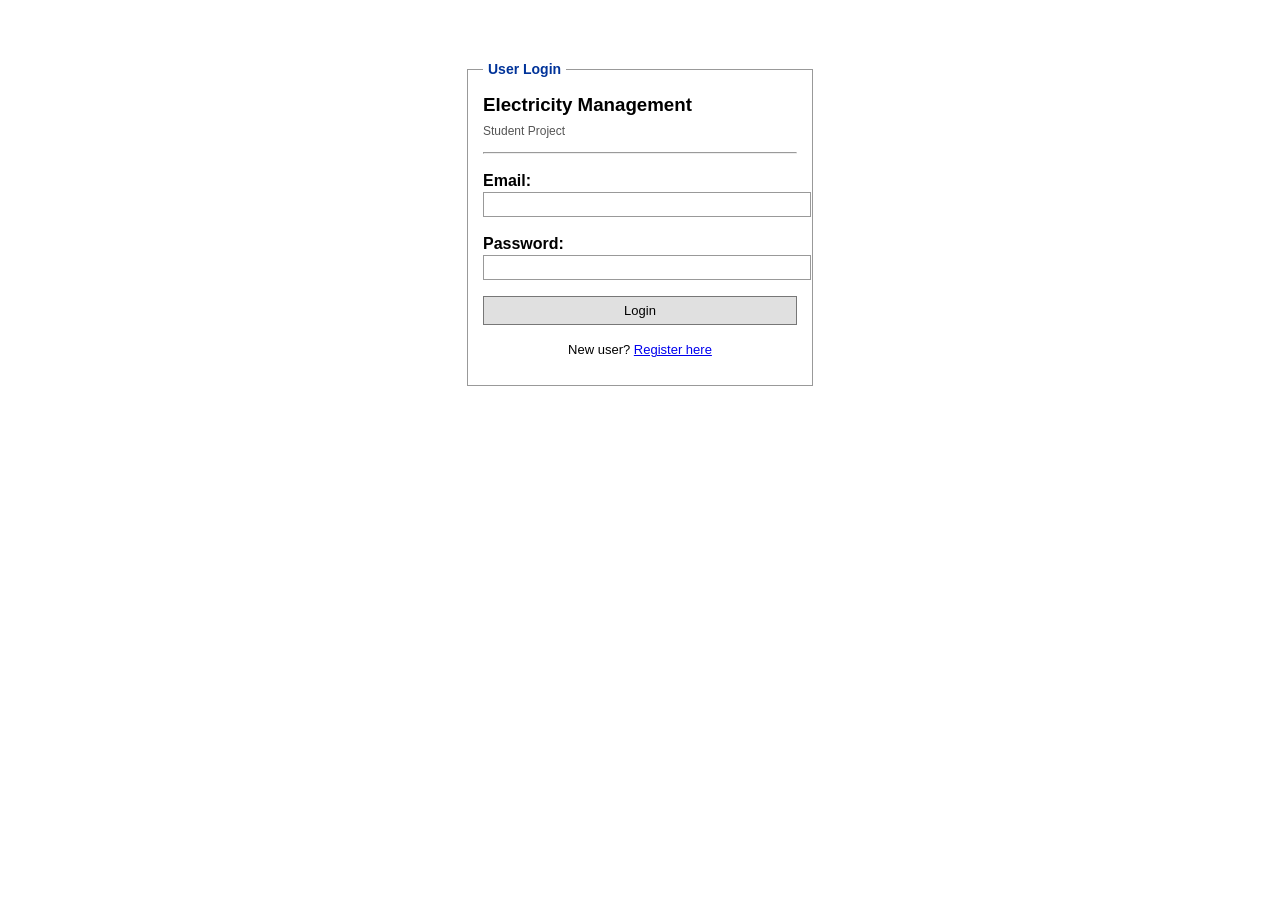
<file: AI-Household-Electricity-Management/frontend/pages/household-profile.html>
<!DOCTYPE html>
<html>
<head>
  <meta http-equiv="refresh" content="0; url=data-entry.html">
  <script>window.location.replace("data-entry.html");</script>
</head>
<body>Redirecting to Data Entry...</body>
</html>
</file>
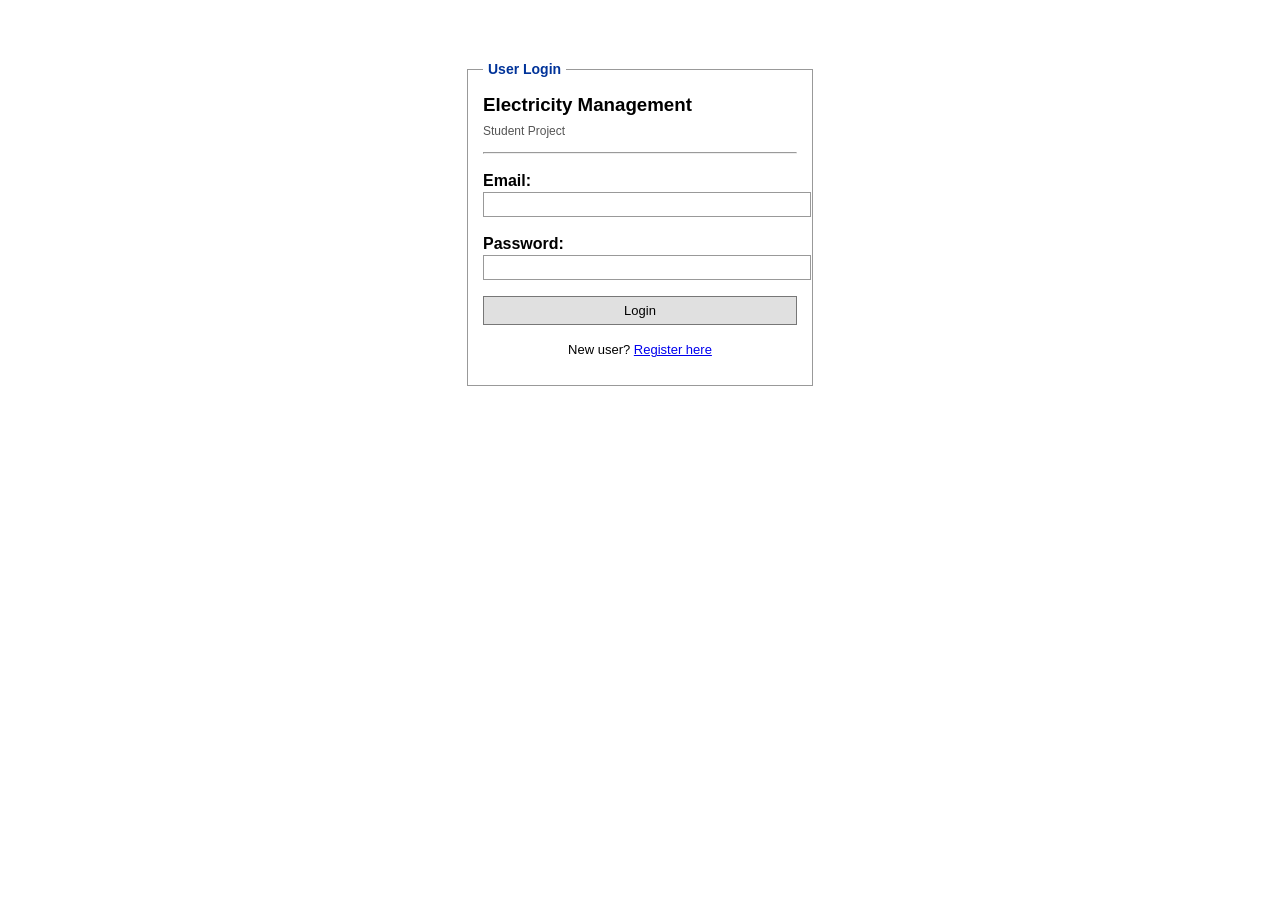
<file: AI-Household-Electricity-Management/frontend/pages/login.html>
<!DOCTYPE html>
<html lang="en">
<head>
  <meta charset="UTF-8">
  <title>Login - Electricity Management</title>
  <link rel="stylesheet" href="../css/style.css">
</head>
<body>

  <div style="max-width: 350px; margin: 60px auto;">
    <fieldset>
      <legend>User Login</legend>
      <h3 style="margin-top: 0; margin-bottom: 5px;">Electricity Management</h3>
      <p style="font-size: 12px; color: #555; margin-top: 0;">Student Project</p>
      <hr>

      <div id="loginSuccessMsg" class="alert-box alert-success d-none">
        Registration successful! Please login.
      </div>

      <div id="loginAlertMsg" class="alert-box alert-danger d-none"></div>

      <form id="loginForm" autocomplete="off">
        <p>
          <label for="loginEmail"><b>Email:</b></label><br>
          <input type="email" id="loginEmail" style="width: 100%;" required autocomplete="off">
        </p>
        <p>
          <label for="loginPassword"><b>Password:</b></label><br>
          <input type="password" id="loginPassword" style="width: 100%;" required autocomplete="off">
        </p>
        <p>
          <button type="submit" id="btnLoginSubmit" style="width: 100%; padding: 6px;">Login</button>
        </p>
        <p style="font-size: 13px; text-align: center;">
          New user? <a href="register.html">Register here</a>
        </p>
      </form>
    </fieldset>
  </div>

  <script src="../js/api/api-client.js"></script>
  <script>
    const urlParams = new URLSearchParams(window.location.search);
    if (urlParams.get("registered") === "true") {
      document.getElementById("loginSuccessMsg").classList.remove("d-none");
    }

    document.getElementById("loginForm").addEventListener("submit", async function(e) {
      e.preventDefault();
      const alertBox = document.getElementById("loginAlertMsg");
      const btn = document.getElementById("btnLoginSubmit");
      alertBox.classList.add("d-none");

      const email = document.getElementById("loginEmail").value.trim();
      const password = document.getElementById("loginPassword").value;

      btn.disabled = true;
      btn.innerText = "Logging in...";

      try {
        await ApiClient.login(email, password);
        window.location.replace("ai-forecast.html");
      } catch (err) {
        alertBox.innerText = err.message || "Invalid email or password.";
        alertBox.classList.remove("d-none");
        btn.disabled = false;
        btn.innerText = "Login";
      }
    });
  </script>
</body>
</html>
</file>
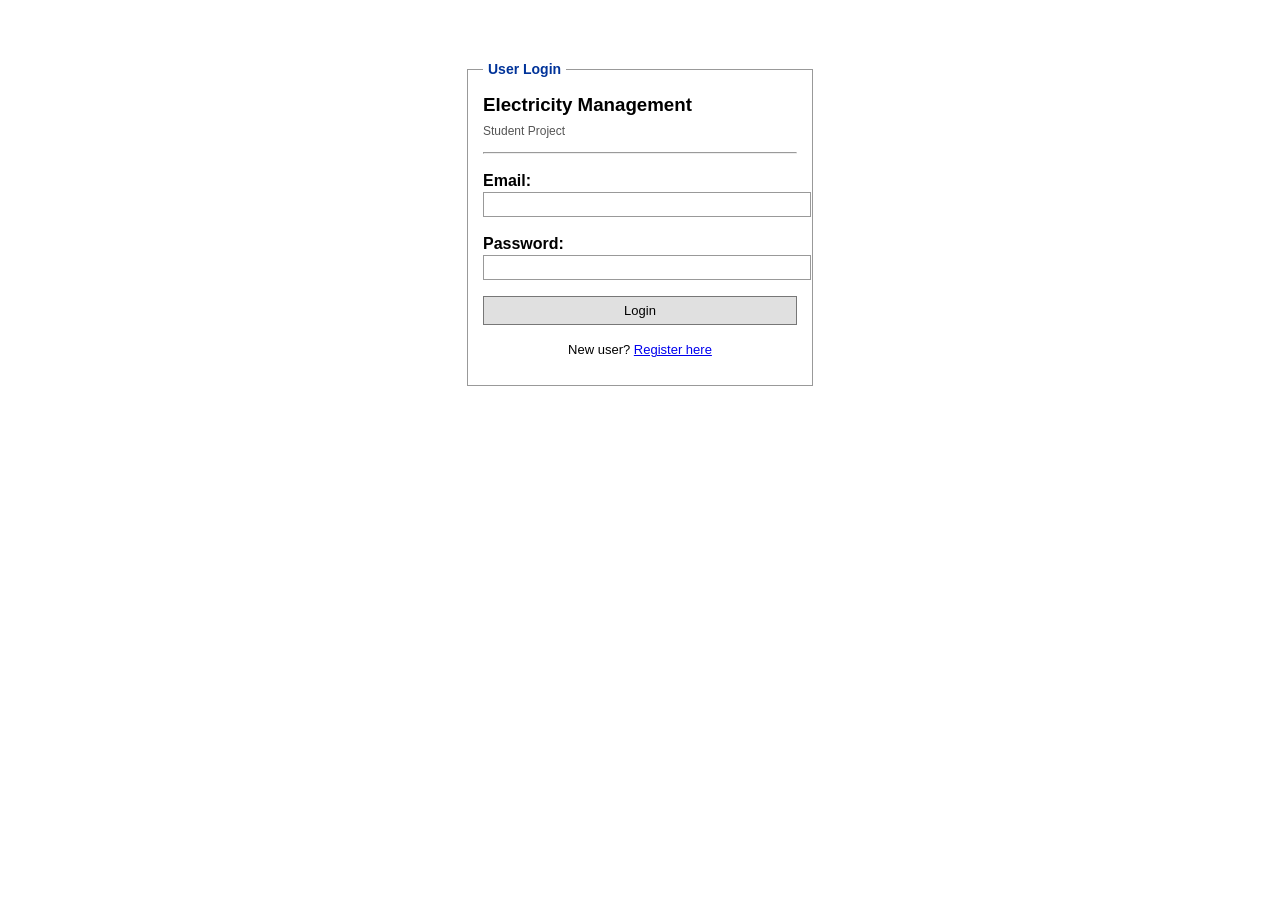
<file: AI-Household-Electricity-Management/frontend/pages/payment.html>
<!DOCTYPE html>
<html lang="en">
<head>
  <meta charset="UTF-8">
  <title>Pay Bill - Electricity Management</title>
  <link rel="stylesheet" href="../css/style.css">
  <script>
    (function() {
      if (!localStorage.getItem("ai_electricity_token")) {
        window.location.replace("login.html");
      }
    })();
  </script>
</head>
<body>

  <!-- Navigation Bar -->
  <div class="nav-bar">
    <div>
      <b>Electricity Project</b> &nbsp;|&nbsp;
      <a href="ai-forecast.html">Forecast</a>
      <a href="gruha-jyothi.html">Gruha Jyothi</a>
      <a href="payment.html" class="active">Pay Bill</a>
      <a href="data-entry.html">Profile</a>
    </div>
    <div>
      <span id="headerUserEmail" style="color: #555; font-size: 13px;"></span> &nbsp;|&nbsp;
      <a href="javascript:void(0)" onclick="ApiClient.logout()">Logout</a>
    </div>
  </div>

  <h3 style="margin-bottom: 2px;">Electricity Bill Payment</h3>
  <p style="font-size: 13px; color: #555; margin-top: 0; margin-bottom: 12px;">
    Settle your arrived past month electricity bill and view payment receipts.
  </p>

  <!-- 1. Active Due Bill Statement (Arrived Past Month Bill) -->
  <fieldset>
    <legend>Active Bill Statement &mdash; Due for Payment (<span id="billBillingMonth">October 2026</span>)</legend>
    
    <div id="cycleContextNotice" style="font-size: 12px; color: #444; background: #f0f4f8; padding: 6px 10px; margin-bottom: 8px; border-left: 3px solid #003399;">
      <b>Cycle Status:</b> Bill arrived for concluded cycle: <b><span id="txtPayableMonth">October 2026</span></b>. 
      (Current cycle: <i><span id="txtOngoingMonth">November 2026</span></i> is currently ongoing; official bill will arrive after 30 Nov 2026).
    </div>

    <table class="plain-table">
      <tr>
        <td style="width: 30%;">Consumer Number:</td>
        <td><b id="billConsumerNo">--</b></td>
      </tr>
      <tr>
        <td>Meter Number:</td>
        <td><span id="billMeterNo">--</span></td>
      </tr>
      <tr>
        <td>Billing Month:</td>
        <td><b id="billDisplayMonth">October 2026</b> (Arrived Official Bill)</td>
      </tr>
      <tr>
        <td>Units Consumed:</td>
        <td><b id="billUnits" style="color: #003399;">-- kWh</b></td>
      </tr>
      <tr>
        <td>Gross Bill:</td>
        <td>₹<span id="billGross">0.00</span></td>
      </tr>
      <tr>
        <td>Govt Subsidy:</td>
        <td style="color: green;">-₹<span id="billSubsidy">0.00</span></td>
      </tr>
      <tr style="background: #f0f0f0; font-size: 15px;">
        <td><b>Net Amount to Pay:</b></td>
        <td><b>₹<span id="billNet" style="color: #003399;">0.00</span></b> &nbsp; (<span id="billStatusText" style="font-size: 13px; font-weight: bold;">--</span>)</td>
      </tr>
    </table>

    <!-- State A: Already Paid / Cleared Notice -->
    <div id="alreadyPaidBox" class="d-none" style="margin-top: 10px; background: #e8f5e9; border: 1px solid #81c784; padding: 10px; color: #2e7d32;">
      <b>All Dues Cleared!</b> The bill for <span id="paidMonthName">October 2026</span> has been fully settled. 
      Reference: <code id="paidRefId">TXN-0000</code>.
      <div style="margin-top: 6px;">
        <button type="button" id="btnViewActiveReceipt" style="padding: 4px 10px; font-weight: bold;">
          View / Print Receipt
        </button>
      </div>
    </div>

    <!-- State B: Action when bill is due -->
    <div id="unpaidActionBox" style="margin-top: 10px;">
      <!-- Zero Bill Button -->
      <div id="zeroBillActionBox" class="d-none">
        <button type="button" id="btnIssueZeroBill" style="padding: 6px 14px; font-weight: bold; background: #2e7d32; color: #fff; border: 1px solid #1b5e20;">
          Download Zero-Bill Clearance Receipt
        </button>
      </div>

      <!-- Payable Action Form -->
      <form id="paymentActionForm" class="d-none" autocomplete="off">
        <p style="font-size: 13px; margin: 0 0 6px 0;">
          <b>Select Payment Mode:</b> &nbsp;
          <label><input type="radio" name="payMethod" value="UPI" checked> UPI</label> &nbsp;
          <label><input type="radio" name="payMethod" value="CARD"> Card</label> &nbsp;
          <label><input type="radio" name="payMethod" value="NET_BANKING"> Net Banking</label>
        </p>
        <button type="submit" id="btnPayNow" style="padding: 6px 14px; font-weight: bold; background: #003399; color: #fff; border: 1px solid #002266;">
          Pay ₹<span id="btnPayAmount">0.00</span> Now
        </button>
      </form>

      <div id="processingIndicator" class="d-none" style="font-size: 13px; color: #666; margin-top: 6px;">
        Processing payment...
      </div>
    </div>
  </fieldset>

  <!-- 2. Previous Month Payment and Receipt -->
  <fieldset>
    <legend>Previous Month Payment &amp; Receipt</legend>
    <table class="plain-table">
      <tr>
        <td style="width: 30%;">Previous Billing Month:</td>
        <td><b id="prevMonthName">September 2026</b></td>
      </tr>
      <tr>
        <td>Units Consumed:</td>
        <td><span id="prevUnits">152.0 kWh</span></td>
      </tr>
      <tr>
        <td>Gross Bill Amount:</td>
        <td>₹<span id="prevGross">1064.00</span></td>
      </tr>
      <tr>
        <td>Govt Subsidy Applied:</td>
        <td style="color: green;">-₹<span id="prevSubsidy">1064.00</span></td>
      </tr>
      <tr>
        <td>Amount Paid:</td>
        <td><b>₹<span id="prevPaidAmount">0.00</span></b></td>
      </tr>
      <tr>
        <td>Payment Status:</td>
        <td><span style="color: green; font-weight: bold;" id="prevStatus">PAID (Zero-Bill Cleared)</span></td>
      </tr>
      <tr>
        <td>Transaction Reference:</td>
        <td><code id="prevTxnRef">TXN-KAR-PREV-90214</code></td>
      </tr>
      <tr>
        <td>Payment Date:</td>
        <td><span id="prevPaidDate">30 Sep 2026</span></td>
      </tr>
    </table>
    <div style="margin-top: 8px;">
      <button type="button" id="btnViewPrevReceipt" style="padding: 5px 12px; font-weight: bold;">
        View / Print Previous Month Receipt
      </button>
    </div>
  </fieldset>

  <!-- Printable Receipt Box (Hidden until Print/View Receipt is triggered) -->
  <div id="receiptSection" class="d-none" style="margin-top: 15px;">
    <div style="border: 2px dashed #003399; background: #fafbff; padding: 15px; max-width: 480px; margin: 0 auto; font-size: 13px;">
      <div style="text-align: center; margin-bottom: 6px;">
        <h4 style="margin: 0; color: #003399;">GOVERNMENT OF KARNATAKA</h4>
        <div style="font-size: 12px; font-weight: bold; color: #333;">ENERGY DEPARTMENT &bull; ELECTRICITY BILL RECEIPT</div>
        <div style="font-size: 11px; color: #666;">Gruha Jyothi Scheme Verified Voucher</div>
      </div>
      <hr style="border: none; border-top: 1px solid #ccc;">
      <table style="width: 100%; border: none; font-size: 13px; line-height: 1.6;">
        <tr><td>Reference No:</td><td><b id="recTxnRef" style="color: #003399;">TXN-000000</b></td></tr>
        <tr><td>Consumer Account:</td><td><b id="recConsumerNo">--</b></td></tr>
        <tr><td>Meter Identifier:</td><td><span id="recMeterNo">--</span></td></tr>
        <tr><td>Billing Month:</td><td><b id="recMonth">--</b></td></tr>
        <tr><td>Units:</td><td><span id="recUnits">-- kWh</span></td></tr>
        <tr><td>Payment Mode:</td><td><b id="recMethod">UPI</b></td></tr>
        <tr><td>Date:</td><td><span id="recDate">--</span></td></tr>
        <tr style="border-top: 1px solid #999; font-size: 15px;">
          <td><b>Amount Paid:</b></td>
          <td><b>₹<span id="recAmount">0.00</span></b></td>
        </tr>
      </table>
      <div style="margin-top: 10px; text-align: center; font-size: 11px; color: #2e7d32; font-weight: bold; border: 1px solid #a5d6a7; background: #e8f5e9; padding: 4px;" id="recNote">
        CLEARANCE VERIFIED &bull; OFFICIAL RECEIPT
      </div>
      <div style="text-align: center; margin-top: 10px;">
        <button type="button" onclick="window.print()" style="padding: 5px 14px; font-weight: bold;">
          Print Receipt
        </button>
      </div>
    </div>
  </div>

  <script src="../js/api/api-client.js"></script>
  <script>
    let currentBillData = null;
    let previousMonthData = null;

    const user = ApiClient.getUser();
    if (user && user.email) {
      document.getElementById("headerUserEmail").innerText = user.email;
    }

    async function initPaymentPage() {
      // 1. Load Active Bill Statement (Concluded Past Month Bill that has arrived)
      await loadActiveBill();

      // 2. Load Previous Month Payment Details
      await loadPreviousMonthPayment();
    }

    async function loadActiveBill() {
      currentBillData = await ApiClient.getCurrentBill();
      const profile = await ApiClient.getHouseholdProfile();

      const consumerNo = currentBillData.consumerNumber || profile.consumerNumber || "KAR-TMK-90214";
      const meterNo = currentBillData.meterNumber || profile.meterNumber || "MTR-BESCOM-8839";
      
      // The arrived payable bill is the concluded past month (e.g. October 2026)!
      const payableMonth = currentBillData.billingMonth || profile.pastMonthName || "October 2026";
      const ongoingMonth = currentBillData.ongoingCycleMonth || "November 2026";
      const units = currentBillData.projectedUnitsKwh || profile.pastMonthUnitsKwh || 160.0;
      const gross = currentBillData.grossBillInr || 1120.0;
      const subsidy = currentBillData.subsidyBenefitInr || 1120.0;
      const net = currentBillData.netPayableInr !== undefined ? currentBillData.netPayableInr : 0.0;
      const isPaid = Boolean(currentBillData.isPaid);

      document.getElementById("billConsumerNo").innerText = consumerNo;
      document.getElementById("billMeterNo").innerText = meterNo;
      document.getElementById("billBillingMonth").innerText = payableMonth;
      document.getElementById("billDisplayMonth").innerText = payableMonth;
      document.getElementById("txtPayableMonth").innerText = payableMonth;
      document.getElementById("txtOngoingMonth").innerText = ongoingMonth;
      document.getElementById("billUnits").innerText = Number(units).toFixed(1) + " kWh";
      document.getElementById("billGross").innerText = Number(gross).toFixed(2);
      document.getElementById("billSubsidy").innerText = Number(subsidy).toFixed(2);
      document.getElementById("billNet").innerText = Number(net).toFixed(2);

      const alreadyPaidBox = document.getElementById("alreadyPaidBox");
      const unpaidActionBox = document.getElementById("unpaidActionBox");
      const zeroBox = document.getElementById("zeroBillActionBox");
      const payForm = document.getElementById("paymentActionForm");
      const statusText = document.getElementById("billStatusText");

      if (isPaid) {
        alreadyPaidBox.classList.remove("d-none");
        unpaidActionBox.classList.add("d-none");
        statusText.innerText = "PAID & CLEARED";
        statusText.style.color = "green";
        document.getElementById("paidMonthName").innerText = payableMonth;
        document.getElementById("paidRefId").innerText = currentBillData.paidTransactionReference || "TXN-KAR-PAID";
        
        document.getElementById("btnViewActiveReceipt").onclick = function() {
          showReceipt({
            transactionReference: currentBillData.paidTransactionReference || "TXN-KAR-PAID",
            consumerNumber: consumerNo,
            billingMonth: payableMonth,
            paymentMethod: currentBillData.paymentMethod || "ZERO_BILL_WAIVER",
            paymentDate: currentBillData.paidDate || new Date().toISOString(),
            amountInr: net,
            receiptMessage: "Bill clearance verified for " + payableMonth
          }, units);
        };
      } else {
        alreadyPaidBox.classList.add("d-none");
        unpaidActionBox.classList.remove("d-none");

        if (net <= 0.0) {
          zeroBox.classList.remove("d-none");
          payForm.classList.add("d-none");
          statusText.innerText = "100% Zero-Bill";
          statusText.style.color = "green";
        } else {
          zeroBox.classList.add("d-none");
          payForm.classList.remove("d-none");
          document.getElementById("btnPayAmount").innerText = Number(net).toFixed(2);
          statusText.innerText = "Due: ₹" + Number(net).toFixed(2);
          statusText.style.color = "#c62828";
        }
      }
    }

    async function loadPreviousMonthPayment() {
      const profile = await ApiClient.getHouseholdProfile();
      // Previous month before the active due bill (e.g. September 2026)
      const prevMonth = "September 2026";
      const baseUnits = profile.pastMonthUnitsKwh || 160.0;
      const prevUnits = Math.round(baseUnits * 0.95 * 10.0) / 10.0; // 152.0 kWh
      const load = profile.sanctionedLoadKw || 2.0;
      const entitled = profile.entitledUnitsKwh || 176.0;

      const calc = ApiClient.calculateLocalBill(prevUnits, load, entitled);
      const isZero = calc.netPayable <= 0.0;

      previousMonthData = {
        month: prevMonth,
        units: prevUnits,
        gross: calc.grossBill,
        subsidy: calc.subsidyDeduction,
        paid: calc.netPayable,
        status: isZero ? "PAID (Zero-Bill Cleared)" : "PAID (UPI)",
        txnRef: "TXN-KAR-HIST-948583",
        date: "27 Sep 2026",
        consumerNo: profile.consumerNumber || "KAR-TMK-90214",
        meterNo: profile.meterNumber || "MTR-BESCOM-8839"
      };

      document.getElementById("prevMonthName").innerText = previousMonthData.month;
      document.getElementById("prevUnits").innerText = previousMonthData.units.toFixed(1) + " kWh";
      document.getElementById("prevGross").innerText = previousMonthData.gross.toFixed(2);
      document.getElementById("prevSubsidy").innerText = previousMonthData.subsidy.toFixed(2);
      document.getElementById("prevPaidAmount").innerText = previousMonthData.paid.toFixed(2);
      document.getElementById("prevStatus").innerText = previousMonthData.status;
      document.getElementById("prevTxnRef").innerText = previousMonthData.txnRef;
      document.getElementById("prevPaidDate").innerText = previousMonthData.date;
    }

    // View / Print Previous Month Receipt Click
    document.getElementById("btnViewPrevReceipt").addEventListener("click", function() {
      if (!previousMonthData) return;
      const receipt = {
        transactionReference: previousMonthData.txnRef,
        consumerNumber: previousMonthData.consumerNo,
        billingMonth: previousMonthData.month,
        paymentMethod: previousMonthData.paid === 0 ? "ZERO_BILL_WAIVER" : "UPI",
        paymentDate: previousMonthData.date,
        amountInr: previousMonthData.paid,
        receiptMessage: previousMonthData.paid === 0 
          ? "Zero-Bill Clearance generated. Full waiver under Karnataka Gruha Jyothi Scheme." 
          : "Payment verified successfully."
      };
      showReceipt(receipt, previousMonthData.units);
    });

    // Zero-Bill Receipt Click for Active Bill
    document.getElementById("btnIssueZeroBill").addEventListener("click", async function() {
      const btn = this;
      btn.disabled = true;
      btn.innerText = "Generating...";

      try {
        const payload = {
          consumerNumber: currentBillData.consumerNumber,
          billingMonth: currentBillData.billingMonth || "October 2026",
          amountInr: 0.0,
          paymentMethod: "ZERO_BILL_WAIVER"
        };
        const receipt = await ApiClient.processPayment(payload);
        showReceipt(receipt, currentBillData.projectedUnitsKwh);
        await initPaymentPage();
      } catch (e) {
        alert("Error: " + e.message);
      } finally {
        btn.disabled = false;
        btn.innerText = "Download Zero-Bill Clearance Receipt";
      }
    });

    // Pay Form Submit for Active Bill
    document.getElementById("paymentActionForm").addEventListener("submit", async function(e) {
      e.preventDefault();
      const form = this;
      const indicator = document.getElementById("processingIndicator");
      const selectedMethod = document.querySelector('input[name="payMethod"]:checked')?.value || "UPI";

      form.classList.add("d-none");
      indicator.classList.remove("d-none");

      try {
        const payload = {
          consumerNumber: currentBillData.consumerNumber,
          billingMonth: currentBillData.billingMonth || "October 2026",
          amountInr: currentBillData.netPayableInr,
          paymentMethod: selectedMethod
        };
        const receipt = await ApiClient.processPayment(payload);
        showReceipt(receipt, currentBillData.projectedUnitsKwh);
        await initPaymentPage();
      } catch (err) {
        alert("Payment error: " + err.message);
        form.classList.remove("d-none");
      } finally {
        indicator.classList.add("d-none");
      }
    });

    function showReceipt(receipt, unitsVal) {
      const sec = document.getElementById("receiptSection");
      sec.classList.remove("d-none");
      document.getElementById("recTxnRef").innerText = receipt.transactionReference;
      document.getElementById("recConsumerNo").innerText = receipt.consumerNumber || document.getElementById("billConsumerNo").innerText;
      document.getElementById("recMeterNo").innerText = document.getElementById("billMeterNo").innerText;
      document.getElementById("recMonth").innerText = receipt.billingMonth;
      document.getElementById("recUnits").innerText = (unitsVal ? Number(unitsVal).toFixed(1) : "160.0") + " kWh";
      document.getElementById("recMethod").innerText = receipt.paymentMethod;
      document.getElementById("recDate").innerText = receipt.paymentDate ? new Date(receipt.paymentDate).toLocaleString() : new Date().toLocaleString();
      document.getElementById("recAmount").innerText = Number(receipt.amountInr).toFixed(2);
      document.getElementById("recNote").innerText = receipt.receiptMessage || "CLEARANCE VERIFIED &bull; OFFICIAL RECEIPT";

      sec.scrollIntoView({ behavior: "smooth", block: "start" });
    }

    initPaymentPage();
  </script>
</body>
</html>
</file>
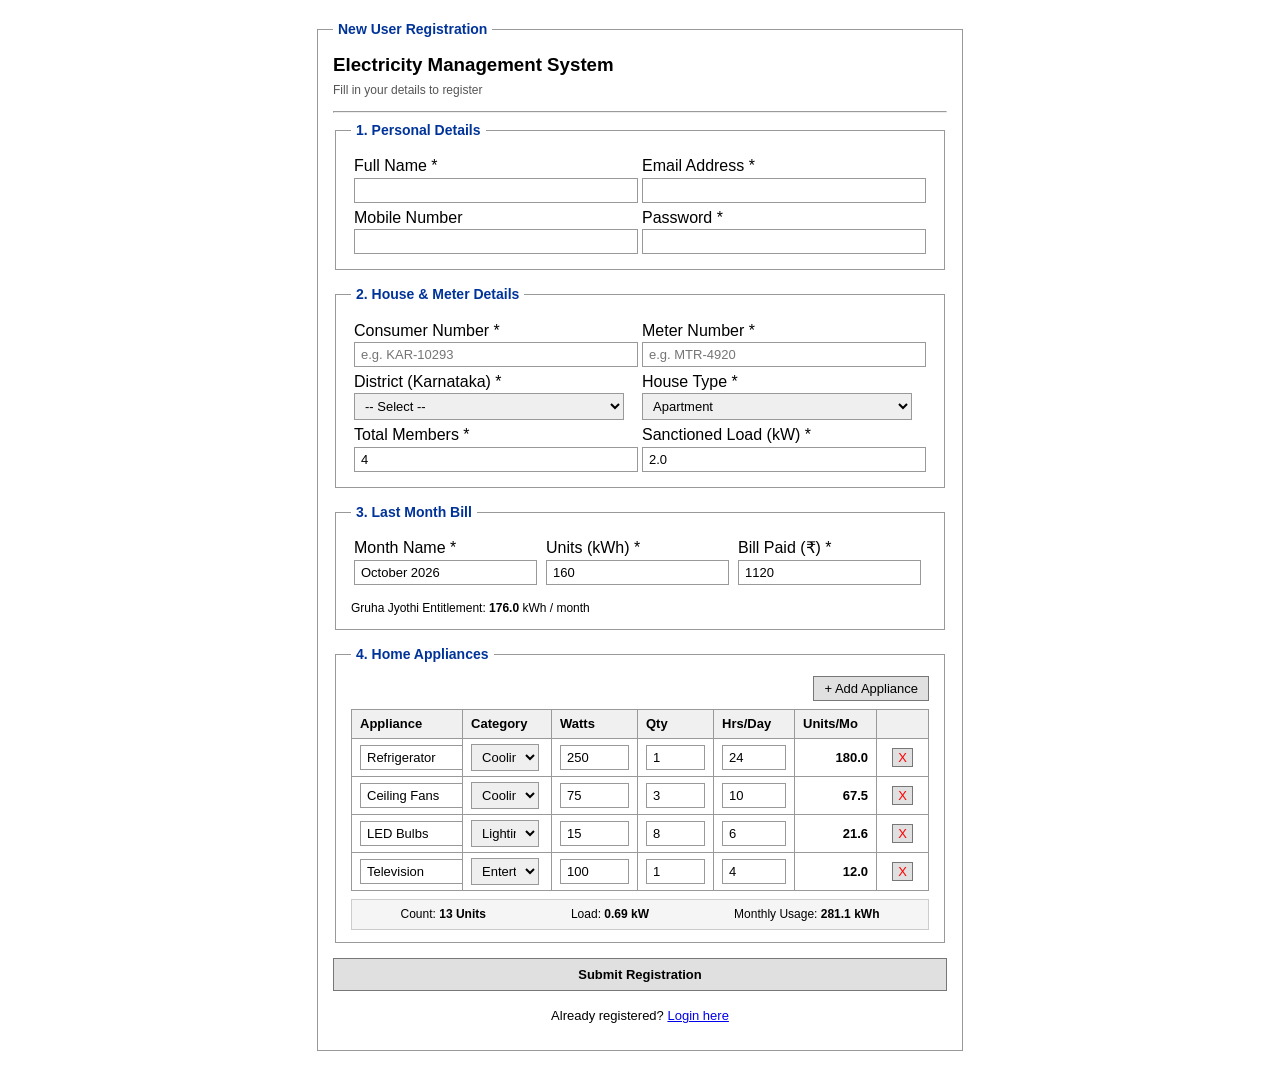
<file: AI-Household-Electricity-Management/frontend/pages/register.html>
<!DOCTYPE html>
<html lang="en">
<head>
  <meta charset="UTF-8">
  <title>Register - Electricity Management</title>
  <link rel="stylesheet" href="../css/style.css">
</head>
<body>

  <div style="max-width: 650px; margin: 20px auto;">
    <fieldset>
      <legend>New User Registration</legend>

      <h3 style="margin-top: 0; margin-bottom: 4px;">Electricity Management System</h3>
      <p style="font-size: 12px; color: #555; margin-top: 0;">Fill in your details to register</p>
      <hr>

      <div id="registerAlertMsg" class="alert-box alert-danger d-none"></div>

      <form id="registerForm" autocomplete="off">

        <!-- 1. Account Details -->
        <fieldset>
          <legend>1. Personal Details</legend>
          <table style="width: 100%; border: none;">
            <tr>
              <td style="width: 50%;">
                <label for="regFullName">Full Name *</label><br>
                <input type="text" id="regFullName" required style="width: 95%;">
              </td>
              <td style="width: 50%;">
                <label for="regEmail">Email Address *</label><br>
                <input type="email" id="regEmail" required style="width: 95%;">
              </td>
            </tr>
            <tr>
              <td>
                <label for="regPhone">Mobile Number</label><br>
                <input type="tel" id="regPhone" style="width: 95%;">
              </td>
              <td>
                <label for="regPassword">Password *</label><br>
                <input type="password" id="regPassword" minlength="6" required style="width: 95%;">
              </td>
            </tr>
          </table>
        </fieldset>

        <!-- 2. House & Meter Details -->
        <fieldset>
          <legend>2. House &amp; Meter Details</legend>
          <table style="width: 100%; border: none;">
            <tr>
              <td style="width: 50%;">
                <label for="regConsumerNo">Consumer Number *</label><br>
                <input type="text" id="regConsumerNo" placeholder="e.g. KAR-10293" required style="width: 95%;">
              </td>
              <td style="width: 50%;">
                <label for="regMeterNo">Meter Number *</label><br>
                <input type="text" id="regMeterNo" placeholder="e.g. MTR-4920" required style="width: 95%;">
              </td>
            </tr>
            <tr>
              <td>
                <label for="regDistrict">District (Karnataka) *</label><br>
                <select id="regDistrict" required style="width: 95%;">
                  <option value="" disabled selected>-- Select --</option>
                  <option value="Tumakuru">Tumakuru</option>
                  <option value="Bengaluru Urban">Bengaluru Urban</option>
                  <option value="Bengaluru Rural">Bengaluru Rural</option>
                  <option value="Mysuru">Mysuru</option>
                  <option value="Mandya">Mandya</option>
                  <option value="Hassan">Hassan</option>
                  <option value="Belagavi">Belagavi</option>
                  <option value="Kalaburagi">Kalaburagi</option>
                  <option value="Raichur">Raichur</option>
                  <option value="Dakshina Kannada">Dakshina Kannada</option>
                  <option value="Davanagere">Davanagere</option>
                  <option value="Shivamogga">Shivamogga</option>
                </select>
              </td>
              <td>
                <label for="regDwellingType">House Type *</label><br>
                <select id="regDwellingType" required style="width: 95%;">
                  <option value="Apartment/flat" selected>Apartment</option>
                  <option value="Independent house">Independent House</option>
                  <option value="Villa / Row house">Villa</option>
                </select>
              </td>
            </tr>
            <tr>
              <td>
                <label for="regOccupants">Total Members *</label><br>
                <input type="number" id="regOccupants" value="4" min="1" max="20" required style="width: 95%;">
              </td>
              <td>
                <label for="regLoad">Sanctioned Load (kW) *</label><br>
                <input type="number" id="regLoad" value="2.0" step="0.5" min="0.5" max="25" required style="width: 95%;">
              </td>
            </tr>
          </table>
        </fieldset>

        <!-- 3. Baseline Electricity Bill -->
        <fieldset>
          <legend>3. Last Month Bill</legend>
          <table style="width: 100%; border: none;">
            <tr>
              <td style="width: 33%;">
                <label for="regPastMonth">Month Name *</label><br>
                <input type="text" id="regPastMonth" value="October 2026" required style="width: 90%;">
              </td>
              <td style="width: 33%;">
                <label for="regPastUnits">Units (kWh) *</label><br>
                <input type="number" id="regPastUnits" value="160" step="0.1" min="0" required style="width: 90%;">
              </td>
              <td style="width: 33%;">
                <label for="regPastBill">Bill Paid (₹) *</label><br>
                <input type="number" id="regPastBill" value="1120" step="1" min="0" required style="width: 90%;">
              </td>
            </tr>
          </table>
          <p style="font-size: 12px; margin-bottom: 0;">
            Gruha Jyothi Entitlement: <b id="lblEntitlementPreview">176.0</b> kWh / month
          </p>
        </fieldset>

        <!-- 4. Electrical Appliances -->
        <fieldset>
          <legend>4. Home Appliances</legend>
          <div style="margin-bottom: 8px; text-align: right;">
            <button type="button" id="btnAddApplianceBtn" onclick="addCustomApplianceRow()">+ Add Appliance</button>
          </div>

          <table class="plain-table">
            <thead>
              <tr>
                <th>Appliance</th>
                <th>Category</th>
                <th style="width: 60px;">Watts</th>
                <th style="width: 50px;">Qty</th>
                <th style="width: 60px;">Hrs/Day</th>
                <th style="width: 65px;">Units/Mo</th>
                <th style="width: 35px;"></th>
              </tr>
            </thead>
            <tbody id="applianceTableBody"></tbody>
          </table>

          <div style="font-size: 12px; background: #f5f5f5; padding: 6px; border: 1px solid #ccc; display: flex; justify-content: space-around;">
            <span>Count: <b id="lblTotalAppCount">0 Units</b></span>
            <span>Load: <b id="lblTotalAppLoad">0.00 kW</b></span>
            <span>Monthly Usage: <b id="lblTotalAppKwh">0.0 kWh</b></span>
          </div>
        </fieldset>

        <p style="margin-top: 15px;">
          <button type="submit" id="btnRegisterSubmit" style="width: 100%; padding: 8px; font-weight: bold;">
            Submit Registration
          </button>
        </p>

        <p style="text-align: center; font-size: 13px;">
          Already registered? <a href="login.html">Login here</a>
        </p>
      </form>
    </fieldset>
  </div>

  <script src="../js/api/api-client.js"></script>
  <script>
    const pastUnitsInput = document.getElementById("regPastUnits");
    pastUnitsInput.addEventListener("input", function() {
      const val = parseFloat(pastUnitsInput.value);
      if (!isNaN(val) && val >= 0) {
        const entitled = Math.min(200.0, Math.round(val * 1.10 * 10.0) / 10.0);
        document.getElementById("lblEntitlementPreview").innerText = entitled.toFixed(1);
      } else {
        document.getElementById("lblEntitlementPreview").innerText = "--";
      }
    });

    let appliancesList = [
      { name: "Refrigerator", category: "Cooling", wattage: 250, quantity: 1, dailyHours: 24.0 },
      { name: "Ceiling Fans", category: "Cooling", wattage: 75, quantity: 3, dailyHours: 10.0 },
      { name: "LED Bulbs", category: "Lighting", wattage: 15, quantity: 8, dailyHours: 6.0 },
      { name: "Television", category: "Entertainment", wattage: 100, quantity: 1, dailyHours: 4.0 }
    ];

    function renderAppliances() {
      const tbody = document.getElementById("applianceTableBody");
      tbody.innerHTML = "";

      appliancesList.forEach((app, idx) => {
        const kwh = Math.round(((app.wattage * app.quantity * app.dailyHours * 30.0) / 1000.0) * 10.0) / 10.0;
        const tr = document.createElement("tr");
        tr.innerHTML = `
          <td><input type="text" class="app-name" value="${app.name}" data-idx="${idx}" required style="width: 95%;"></td>
          <td>
            <select class="app-cat" data-idx="${idx}" style="width: 95%;">
              <option value="Cooling" ${app.category === "Cooling" ? "selected" : ""}>Cooling</option>
              <option value="Lighting" ${app.category === "Lighting" ? "selected" : ""}>Lighting</option>
              <option value="Entertainment" ${app.category === "Entertainment" ? "selected" : ""}>Entertainment</option>
              <option value="Heating" ${app.category === "Heating" ? "selected" : ""}>Heating</option>
              <option value="General" ${app.category === "General" ? "selected" : ""}>General</option>
            </select>
          </td>
          <td><input type="number" class="app-watt" value="${app.wattage}" min="1" max="10000" data-idx="${idx}" required style="width: 55px;"></td>
          <td><input type="number" class="app-qty" value="${app.quantity}" min="0" max="50" data-idx="${idx}" required style="width: 45px;"></td>
          <td><input type="number" class="app-hours" value="${app.dailyHours}" step="0.5" min="0" max="24" data-idx="${idx}" required style="width: 50px;"></td>
          <td style="text-align: right;"><b><span id="rowKwh_${idx}">${kwh.toFixed(1)}</span></b></td>
          <td style="text-align: center;"><button type="button" onclick="removeApplianceRow(${idx})" style="padding: 1px 5px; color: red;">X</button></td>
        `;
        tbody.appendChild(tr);
      });

      attachRowListeners();
      updateApplianceTotals();
    }

    function attachRowListeners() {
      document.querySelectorAll(".app-name").forEach(el => {
        el.addEventListener("input", function() {
          const idx = parseInt(this.getAttribute("data-idx"));
          appliancesList[idx].name = this.value;
        });
      });
      document.querySelectorAll(".app-cat").forEach(el => {
        el.addEventListener("change", function() {
          const idx = parseInt(this.getAttribute("data-idx"));
          appliancesList[idx].category = this.value;
        });
      });
      document.querySelectorAll(".app-watt, .app-qty, .app-hours").forEach(el => {
        el.addEventListener("input", function() {
          const idx = parseInt(this.getAttribute("data-idx"));
          const row = this.closest("tr");
          const watt = parseFloat(row.querySelector(".app-watt").value) || 0;
          const qty = parseInt(row.querySelector(".app-qty").value) || 0;
          const hrs = parseFloat(row.querySelector(".app-hours").value) || 0;

          appliancesList[idx].wattage = watt;
          appliancesList[idx].quantity = qty;
          appliancesList[idx].dailyHours = hrs;

          const rowKwh = Math.round(((watt * qty * hrs * 30.0) / 1000.0) * 10.0) / 10.0;
          document.getElementById(`rowKwh_${idx}`).innerText = rowKwh.toFixed(1);
          updateApplianceTotals();
        });
      });
    }

    function updateApplianceTotals() {
      let totalQty = 0;
      let totalWatts = 0;
      let totalKwh = 0;

      appliancesList.forEach(a => {
        const qty = Number(a.quantity) || 0;
        const watt = Number(a.wattage) || 0;
        const hrs = Number(a.dailyHours) || 0;

        totalQty += qty;
        totalWatts += (watt * qty);
        totalKwh += ((watt * qty * hrs * 30.0) / 1000.0);
      });

      document.getElementById("lblTotalAppCount").innerText = totalQty + " Units";
      document.getElementById("lblTotalAppLoad").innerText = (totalWatts / 1000.0).toFixed(2) + " kW";
      document.getElementById("lblTotalAppKwh").innerText = totalKwh.toFixed(1) + " kWh";
    }

    function addCustomApplianceRow() {
      appliancesList.push({
        name: "New Appliance",
        category: "General",
        wattage: 100,
        quantity: 1,
        dailyHours: 2.0
      });
      renderAppliances();
    }

    function removeApplianceRow(idx) {
      if (appliancesList.length <= 1) {
        appliancesList[0].quantity = 0;
        renderAppliances();
        return;
      }
      appliancesList.splice(idx, 1);
      renderAppliances();
    }

    renderAppliances();

    document.getElementById("registerForm").addEventListener("submit", async function(e) {
      e.preventDefault();
      const alertBox = document.getElementById("registerAlertMsg");
      const btn = document.getElementById("btnRegisterSubmit");
      alertBox.classList.add("d-none");

      const fullName = document.getElementById("regFullName").value.trim();
      const email = document.getElementById("regEmail").value.trim();
      const phone = document.getElementById("regPhone").value.trim();
      const password = document.getElementById("regPassword").value;

      const consumerNumber = document.getElementById("regConsumerNo").value.trim();
      const meterNumber = document.getElementById("regMeterNo").value.trim();
      const district = document.getElementById("regDistrict").value;
      const dwellingType = document.getElementById("regDwellingType").value;
      const householdSize = parseInt(document.getElementById("regOccupants").value) || 4;
      const sanctionedLoadKw = parseFloat(document.getElementById("regLoad").value) || 2.0;

      const pastMonthName = document.getElementById("regPastMonth").value.trim();
      const pastMonthUnitsKwh = parseFloat(document.getElementById("regPastUnits").value) || 0.0;
      const pastMonthBillAmount = parseFloat(document.getElementById("regPastBill").value) || 0.0;

      if (!district) {
        alertBox.innerText = "Please select your district.";
        alertBox.classList.remove("d-none");
        return;
      }

      const activeAppliances = appliancesList
        .filter(a => a.name && a.name.trim() !== "" && a.quantity > 0)
        .map(a => ({
          name: a.name.trim(),
          category: a.category || "General",
          wattage: parseInt(a.wattage) || 100,
          quantity: parseInt(a.quantity) || 1,
          dailyHours: parseFloat(a.dailyHours) || 2.0,
          monthlyKwh: Math.round(((a.wattage * a.quantity * a.dailyHours * 30.0) / 1000.0) * 10.0) / 10.0
        }));

      btn.disabled = true;
      btn.innerText = "Submitting...";

      try {
        const regPayload = {
          fullName,
          email,
          phone,
          password,
          consumerNumber,
          meterNumber,
          district,
          dwellingType,
          householdSize,
          sanctionedLoadKw,
          pastMonthName,
          pastMonthUnitsKwh,
          pastMonthBillAmount,
          appliances: activeAppliances
        };

        await ApiClient.register(regPayload);
        window.location.replace("login.html?registered=true");
      } catch (err) {
        alertBox.innerText = err.message || "Registration failed.";
        alertBox.classList.remove("d-none");
        btn.disabled = false;
        btn.innerText = "Submit Registration";
      }
    });
  </script>
</body>
</html>
</file>
<file: AI-Household-Electricity-Management/frontend/css/style.css>
/* Very simple minimal CSS for student project */
body {
  font-family: Arial, sans-serif;
  margin: 15px auto;
  max-width: 800px;
  background-color: #ffffff;
  color: #000000;
  line-height: 1.4;
  padding: 0 10px;
}

/* Simple text navigation bar */
.nav-bar {
  background-color: #f0f0f0;
  padding: 8px 12px;
  border: 1px solid #ccc;
  margin-bottom: 15px;
  display: flex;
  justify-content: space-between;
  align-items: center;
  font-size: 14px;
}

.nav-bar a {
  color: #003399;
  text-decoration: none;
  margin-right: 12px;
  font-weight: bold;
}

.nav-bar a:hover {
  text-decoration: underline;
}

.nav-bar a.active {
  color: #000000;
  text-decoration: underline;
}

/* Simple fieldset sections */
fieldset {
  border: 1px solid #999999;
  padding: 12px 15px;
  margin-bottom: 15px;
  background-color: #ffffff;
}

legend {
  font-weight: bold;
  font-size: 14px;
  color: #003399;
  padding: 0 5px;
}

/* Simple table */
table.plain-table {
  width: 100%;
  border-collapse: collapse;
  margin: 8px 0;
  font-size: 13px;
}

table.plain-table th, table.plain-table td {
  border: 1px solid #999999;
  padding: 5px 8px;
  text-align: left;
}

table.plain-table th {
  background-color: #f0f0f0;
}

/* Simple form elements */
input[type="text"],
input[type="email"],
input[type="password"],
input[type="number"],
input[type="tel"],
select {
  padding: 4px 6px;
  border: 1px solid #999999;
  font-size: 13px;
}

button, input[type="submit"], input[type="button"] {
  padding: 4px 10px;
  background-color: #e0e0e0;
  border: 1px solid #777777;
  cursor: pointer;
  font-size: 13px;
}

button:hover, input[type="submit"]:hover {
  background-color: #d0d0d0;
}

/* Simple status messages */
.alert-box {
  padding: 8px;
  border: 1px solid #999999;
  background-color: #f9f9f9;
  margin-bottom: 12px;
  font-size: 13px;
}

.alert-success {
  background-color: #e8f5e9;
  border-color: #81c784;
  color: #2e7d32;
}

.alert-danger {
  background-color: #ffebee;
  border-color: #e57373;
  color: #c62828;
}

.d-none {
  display: none !important;
}

/* Simple progress bar */
.bar-track {
  background-color: #e0e0e0;
  border: 1px solid #999999;
  height: 14px;
  width: 100%;
  margin: 4px 0;
}

.bar-fill {
  background-color: #333333;
  height: 100%;
  width: 0%;
}

/* Compatibility classes */
.minimal-meter-track {
  background-color: #e0e0e0;
  border: 1px solid #999999;
  height: 14px;
  width: 100%;
  margin: 4px 0;
}

.minimal-meter-fill {
  background-color: #333333;
  height: 100%;
  width: 0%;
}

.badge {
  font-weight: bold;
}

/* Statistics Grid */
.stat-grid {
  display: grid;
  grid-template-columns: repeat(auto-fit, minmax(180px, 1fr));
  gap: 10px;
  margin-bottom: 12px;
}

.stat-card {
  border: 1px solid #ccc;
  background-color: #fafafa;
  padding: 8px 10px;
  border-radius: 2px;
}

.stat-card-title {
  font-size: 11px;
  color: #666;
  text-transform: uppercase;
  margin-bottom: 3px;
}

.stat-card-value {
  font-size: 18px;
  font-weight: bold;
  color: #003399;
}

.stat-card-sub {
  font-size: 11px;
  color: #555;
  margin-top: 2px;
}

/* Modal Popup */
.modal-overlay {
  position: fixed;
  top: 0;
  left: 0;
  width: 100%;
  height: 100%;
  background: rgba(0, 0, 0, 0.5);
  display: flex;
  align-items: center;
  justify-content: center;
  z-index: 1000;
}

.modal-content {
  background: #ffffff;
  border: 2px solid #333;
  padding: 15px 20px;
  max-width: 550px;
  width: 90%;
  max-height: 90vh;
  overflow-y: auto;
  box-shadow: 0 4px 12px rgba(0, 0, 0, 0.2);
}

/* Payment Mode Tabs */
.pay-tab-btn {
  padding: 6px 12px;
  margin-right: 6px;
  border: 1px solid #999;
  background: #e9e9e9;
  cursor: pointer;
  font-weight: bold;
  font-size: 12px;
}

.pay-tab-btn.active {
  background: #003399;
  color: #ffffff;
  border-color: #003399;
}

@media print {
  body * {
    visibility: hidden;
  }
  #receiptSection, #receiptSection *, #billModalContent, #billModalContent * {
    visibility: visible;
  }
  #receiptSection, #billModalContent {
    position: absolute;
    left: 0;
    top: 0;
    width: 100%;
    margin: 0;
    padding: 10px;
  }
  button {
    display: none !important;
  }
}
</file>
